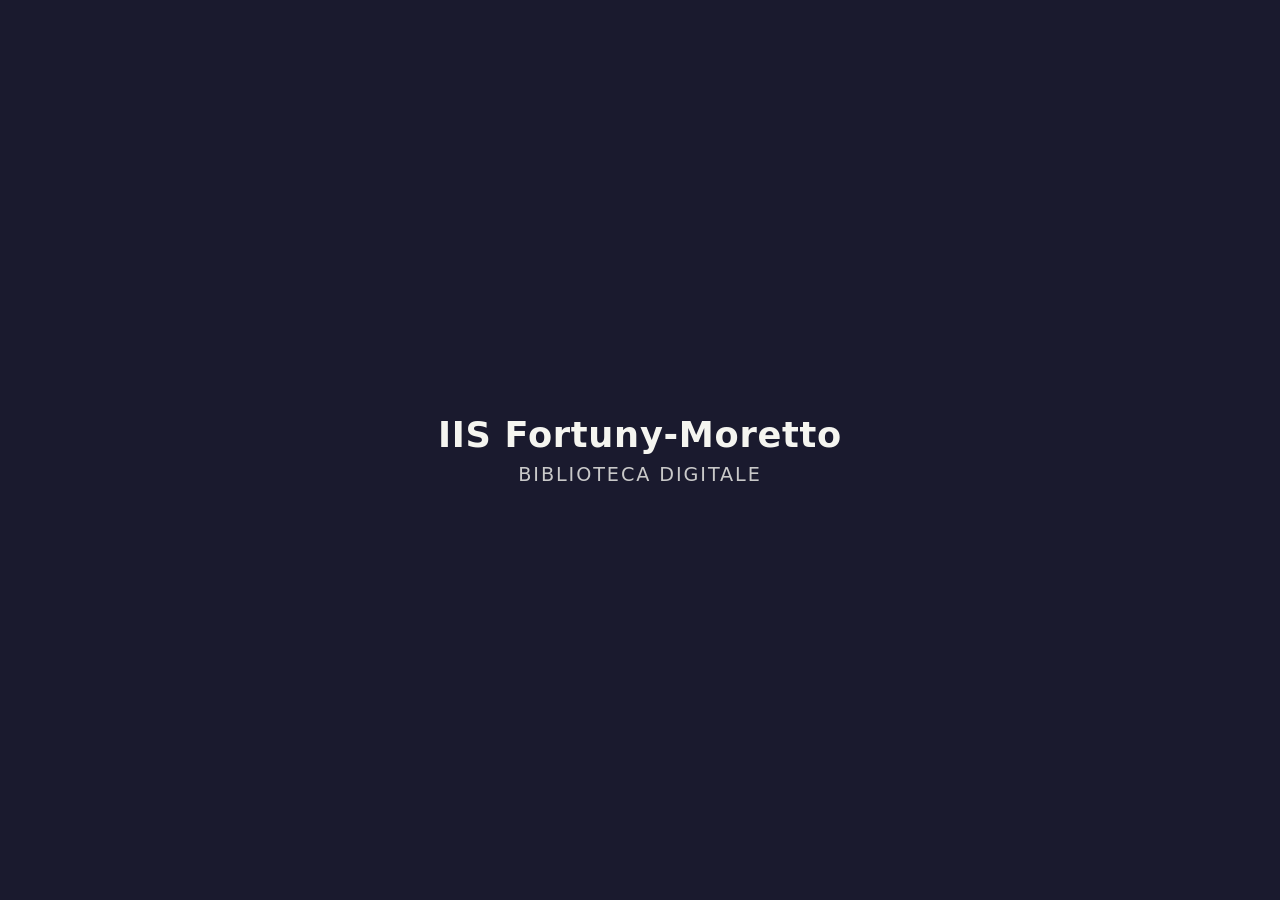
<file: index.html>
<!DOCTYPE html>
<html lang="it">
<head>
  <meta charset="UTF-8">
  <meta name="viewport" content="width=device-width, initial-scale=1.0">
  <meta name="theme-color" content="#1a1a2e">
  <meta name="description" content="Biblioteca digitale IIS Fortuny-Moretto di Brescia">
  <meta http-equiv="Content-Security-Policy" content="default-src * 'self' 'unsafe-inline' 'unsafe-eval' data: blob:;">
  <title>Biblioteca Digitale — IIS Fortuny-Moretto</title>
  <link rel="stylesheet" href="style.css">
  <link rel="manifest" href="manifest.json">
</head>
<body>

  <!-- ========== 1. SPLASH PAGE ========== -->
  <section id="splash" class="view active">
    <div class="splash-content">
      <h1 class="splash-title">IIS Fortuny-Moretto</h1>
      <p class="splash-subtitle">Biblioteca digitale</p>
    </div>
  </section>

  <!-- ========== 2. HOME PAGE ========== -->
  <section id="home" class="view">
    <header class="topbar">
      <span></span>
      <button id="theme-toggle" class="icon-btn" aria-label="Cambia tema">
        <svg id="icon-sun" class="theme-icon" viewBox="0 0 24 24" width="24" height="24" fill="none" stroke="currentColor" stroke-width="2" stroke-linecap="round" stroke-linejoin="round">
          <circle cx="12" cy="12" r="5"/>
          <line x1="12" y1="1" x2="12" y2="3"/>
          <line x1="12" y1="21" x2="12" y2="23"/>
          <line x1="4.22" y1="4.22" x2="5.64" y2="5.64"/>
          <line x1="18.36" y1="18.36" x2="19.78" y2="19.78"/>
          <line x1="1" y1="12" x2="3" y2="12"/>
          <line x1="21" y1="12" x2="23" y2="12"/>
          <line x1="4.22" y1="19.78" x2="5.64" y2="18.36"/>
          <line x1="18.36" y1="5.64" x2="19.78" y2="4.22"/>
        </svg>
        <svg id="icon-moon" class="theme-icon hidden" viewBox="0 0 24 24" width="24" height="24" fill="none" stroke="currentColor" stroke-width="2" stroke-linecap="round" stroke-linejoin="round">
          <path d="M21 12.79A9 9 0 1 1 11.21 3 7 7 0 0 0 21 12.79z"/>
        </svg>
      </button>
    </header>

    <div class="clock-container">
      <div id="clock-time"></div>
      <div id="clock-date"></div>
    </div>

    <div class="home-center">
      <button id="btn-riprendi" class="home-btn" disabled>
        <svg viewBox="0 0 64 64" width="48" height="48" fill="none" stroke="currentColor" stroke-width="3" stroke-linecap="round" stroke-linejoin="round">
          <path d="M10 8 L10 56 L48 56 L48 8 Z"/>
          <path d="M18 8 L18 56"/>
          <line x1="38" y1="8" x2="38" y2="28"/>
          <polygon points="38,28 44,22 38,16" fill="currentColor" stroke="none"/>
        </svg>
        <span>Riprendi lettura</span>
      </button>

      <button id="btn-nuovo" class="home-btn">
        <svg viewBox="0 0 64 64" width="48" height="48" fill="none" stroke="currentColor" stroke-width="3" stroke-linecap="round" stroke-linejoin="round">
          <path d="M10 8 L10 56 L48 56 L48 8 Z"/>
          <path d="M18 8 L18 56"/>
        </svg>
        <span>Nuovo libro</span>
      </button>
    </div>
  </section>

  <!-- ========== 3. PAGINA DI RICERCA ========== -->
  <section id="search" class="view">
    <header class="topbar">
      <button id="search-back" class="icon-btn" aria-label="Indietro">
        <svg viewBox="0 0 24 24" width="24" height="24" fill="none" stroke="currentColor" stroke-width="2" stroke-linecap="round" stroke-linejoin="round">
          <polyline points="15 18 9 12 15 6"/>
        </svg>
      </button>
      <h2 class="topbar-title">Cerca un libro</h2>
      <span></span>
    </header>

    <div class="search-form">
      <label for="search-genere">Genere</label>
      <select id="search-genere">
        <option value="">— Tutti —</option>
      </select>

      <label for="search-autore">Autore</label>
      <input type="text" id="search-autore" placeholder="es. Luigi Pirandello">

      <label for="search-titolo">Titolo</label>
      <input type="text" id="search-titolo" placeholder="es. Il fu Mattia Pascal">

      <button id="btn-cerca" class="primary-btn">Cerca</button>
    </div>

    <div id="search-results" class="results-list"></div>
  </section>

  <!-- ========== 4. VISTA LETTORE ========== -->
  <section id="reader" class="view">
    <header class="topbar">
      <button id="reader-back" class="icon-btn" aria-label="Indietro">
        <svg viewBox="0 0 24 24" width="24" height="24" fill="none" stroke="currentColor" stroke-width="2" stroke-linecap="round" stroke-linejoin="round">
          <polyline points="15 18 9 12 15 6"/>
        </svg>
      </button>
      <h2 class="topbar-title" id="reader-title">Lettore</h2>
      <span></span>
    </header>

    <iframe id="bibi-frame" src="" style="width:100%; height:calc(100vh - 60px); border:none;"></iframe>
    <div id="istituto-label">IIS Fortuny-Moretto</div>
  </section>

  <script src="app.js"></script>
</body>
</html>
</file>
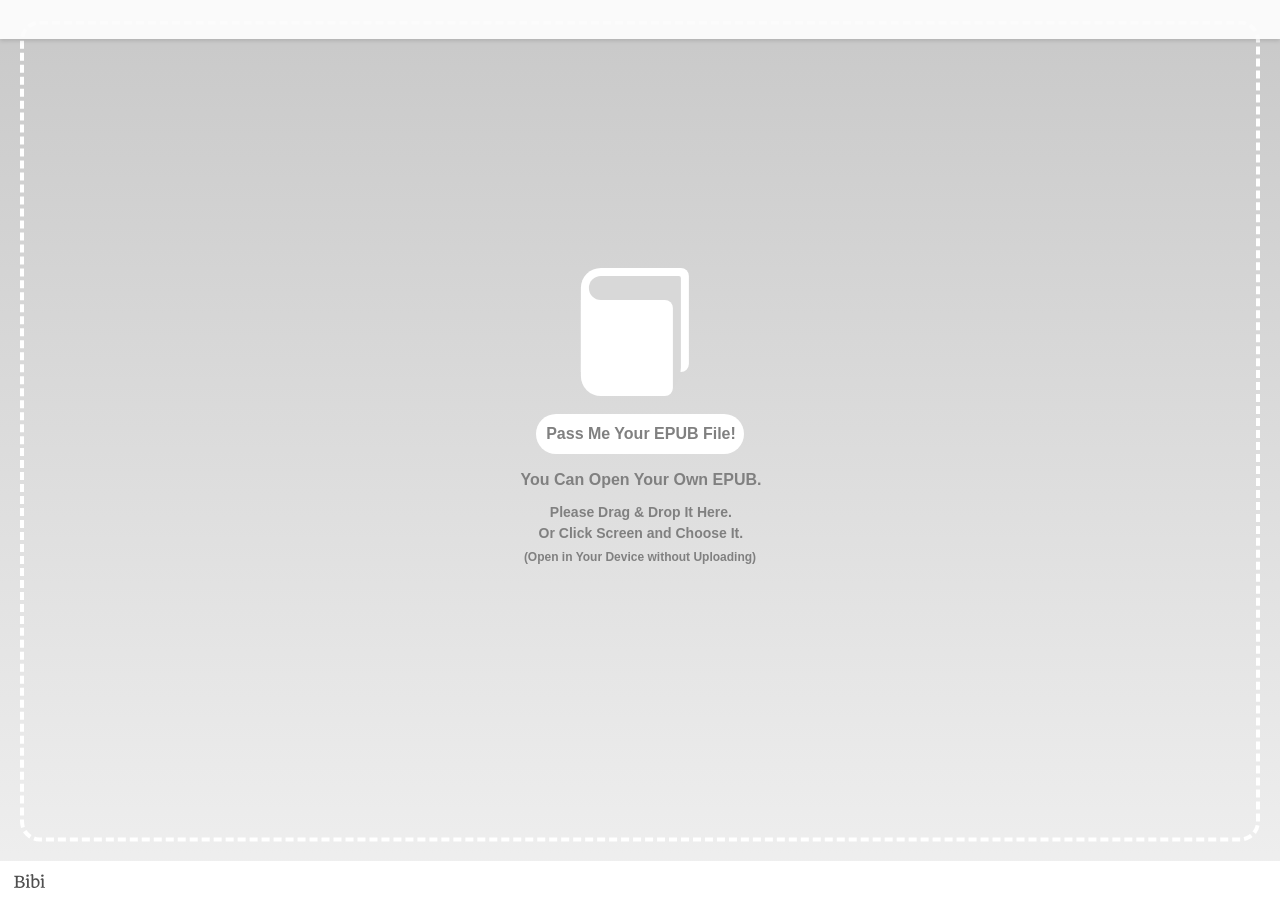
<file: bibi/index.html>
<!DOCTYPE html>



<html id="bibi">


	<head>

		<meta charset="utf-8" />
		<meta name="viewport" content="width=device-width, initial-scale=1.0, minimum-scale=1.0, maximum-scale=1.0" />
		<meta http-equiv="X-UA-Compatible" content="IE=edge" />

		<title>This E-Book is Published with Bibi | EPUB Reader on your website.</title>

		<!-- # Bibi | EPUB Reader on your website. : © Satoru Matsushima - https://bibi.epub.link or https://github.com/satorumurmur/bibi / Licensed under the MIT License - https://github.com/satorumurmur/bibi/blob/master/LICENSE -->

		<!-- 「わたしのことは『ビビ』と呼んでください。『ビビ』はわたしの名前なんです」 —— エレクトラ・パブリケーヌ『ビビのみぎくるぶし』 -->
		<!-- 「まあ！　それじゃあやっぱり、『ビビ』はわたしの“名前”だったのですね？」 —— ソフィア・パインアイランド『ビビさんたちのこと』 -->
		<!-- 「このあたりにビビさんという人がいると聞いて来たのですが、あなたですか？」 —— ビビ・ララルー『ポケットに眼鏡』 -->

		<link id="bibi-style" rel="stylesheet" href="resources/styles/bibi.css" />
		<link id="bibi-dress" rel="stylesheet" href="wardrobe/everyday/bibi.dress.css" />
		<script id="bibi-script" src="resources/scripts/bibi.js"></script>
		<script id="bibi-preset" src="presets/default.js" data-bibi-bookshelf=""></script>

	</head>


	<body data-bibi-book="">

		<div id="bibi-info">
			<h1>This E-Book is Published on the Web with Bibi | EPUB Reader on your website.</h1>
			<ul>
				<li><a href="https://bibi.epub.link">Bibi | EPUB Reader on your website. (Official Website / Japanese)</a></li>
				<li><a href="https://github.com/satorumurmur/bibi">Bibi on GitHub (English)</a></li>
			</ul>
		</div>

		<div id="bibi-book-data" data-bibi-book-mimetype="application/epub+zip" hidden="hidden">
		</div>

	</body>


</html>
</file>
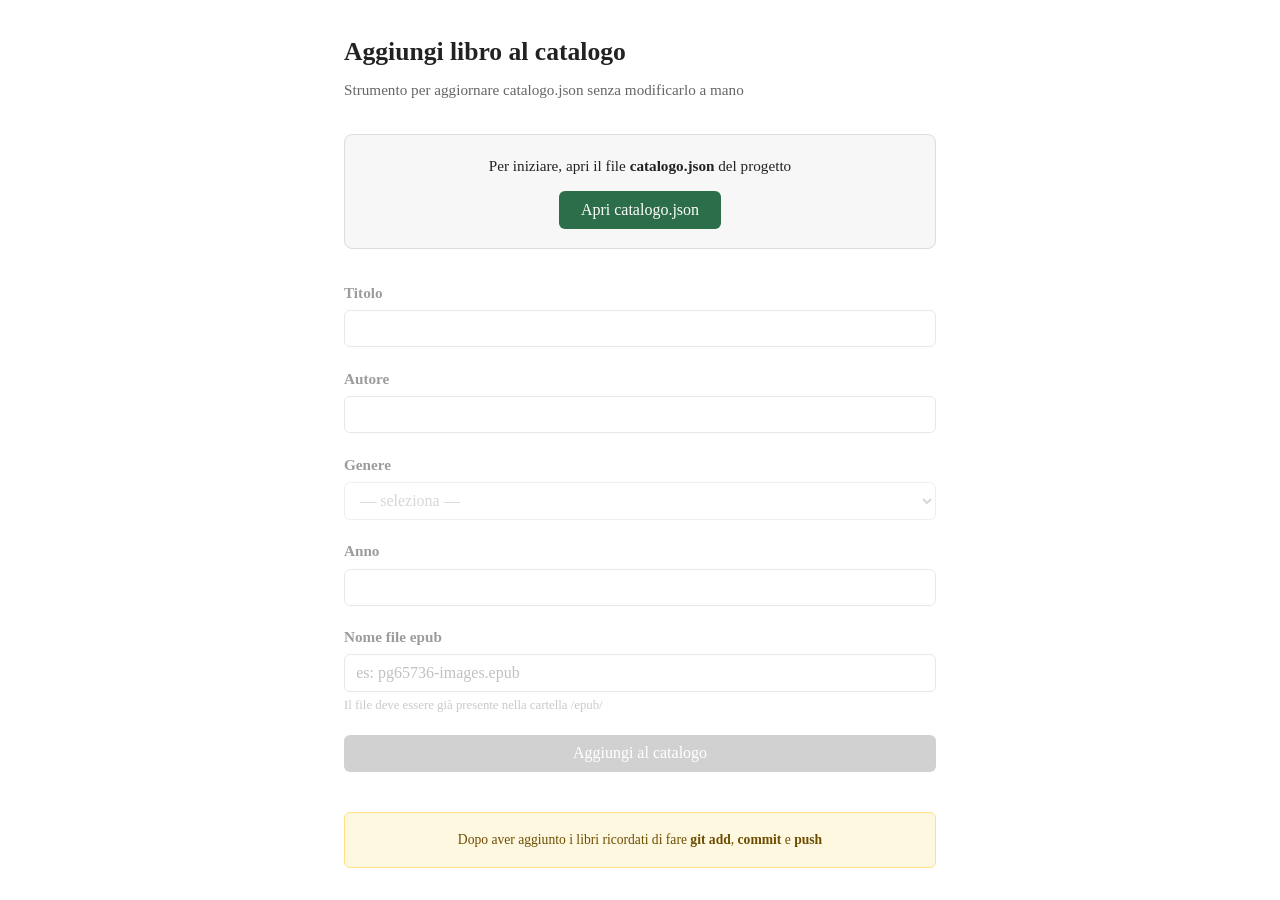
<file: aggiungi-libro.html>
<!DOCTYPE html>
<html lang="it">
<head>
  <meta charset="UTF-8">
  <meta name="viewport" content="width=device-width, initial-scale=1.0">
  <title>Aggiungi libro — Biblioteca Fortuny</title>
  <style>
    * { box-sizing: border-box; margin: 0; padding: 0; }
    body {
      font-family: Georgia, 'Times New Roman', serif;
      background: #fff;
      color: #222;
      max-width: 640px;
      margin: 0 auto;
      padding: 2rem 1.5rem;
      line-height: 1.6;
    }
    h1 {
      font-size: 1.6rem;
      margin-bottom: .3rem;
    }
    .subtitle {
      color: #666;
      margin-bottom: 2rem;
      font-size: .95rem;
    }

    /* Pulsante apri catalogo */
    .open-section {
      background: #f7f7f7;
      border: 1px solid #ddd;
      border-radius: 8px;
      padding: 1.2rem;
      margin-bottom: 2rem;
      text-align: center;
    }
    .open-section p {
      margin-bottom: .8rem;
      font-size: .95rem;
    }
    .btn {
      font-family: Georgia, 'Times New Roman', serif;
      font-size: 1rem;
      padding: .6rem 1.4rem;
      border: none;
      border-radius: 6px;
      cursor: pointer;
      transition: background .2s;
    }
    .btn-primary {
      background: #1a1a2e;
      color: #fff;
    }
    .btn-primary:hover { background: #2a2a4e; }
    .btn-primary:disabled {
      background: #999;
      cursor: not-allowed;
    }
    .btn-open {
      background: #2c6e49;
      color: #fff;
    }
    .btn-open:hover { background: #3a8a5e; }

    .badge {
      display: inline-block;
      background: #1a1a2e;
      color: #fff;
      padding: .2rem .7rem;
      border-radius: 12px;
      font-size: .85rem;
      margin-top: .5rem;
    }

    /* Form */
    form {
      display: flex;
      flex-direction: column;
      gap: 1.2rem;
    }
    label {
      font-weight: bold;
      font-size: .95rem;
      display: block;
      margin-bottom: .3rem;
    }
    input, select {
      font-family: Georgia, 'Times New Roman', serif;
      font-size: 1rem;
      width: 100%;
      padding: .55rem .7rem;
      border: 1px solid #ccc;
      border-radius: 6px;
      background: #fff;
    }
    input:focus, select:focus {
      outline: none;
      border-color: #1a1a2e;
    }
    .nota-campo {
      font-size: .8rem;
      color: #888;
      margin-top: .2rem;
    }

    /* Messaggi */
    .msg {
      padding: .8rem 1rem;
      border-radius: 6px;
      margin-bottom: 1.5rem;
      display: none;
      font-size: .95rem;
    }
    .msg-ok {
      background: #e8f5e9;
      color: #2e7d32;
      border: 1px solid #a5d6a7;
    }
    .msg-err {
      background: #fce4ec;
      color: #c62828;
      border: 1px solid #ef9a9a;
    }

    /* Lista libri */
    .lista-section {
      margin-top: 2.5rem;
      border-top: 1px solid #ddd;
      padding-top: 1.5rem;
    }
    .lista-section h2 {
      font-size: 1.2rem;
      margin-bottom: 1rem;
    }
    .lista-libri {
      list-style: none;
      display: flex;
      flex-direction: column;
      gap: .4rem;
    }
    .lista-libri li {
      padding: .5rem .7rem;
      background: #fafafa;
      border-radius: 4px;
      font-size: .9rem;
      border-left: 3px solid #1a1a2e;
    }
    .lista-libri .id-label {
      color: #999;
      font-size: .8rem;
    }
    .lista-libri .titolo { font-style: italic; }
    .lista-libri .autore { color: #555; }

    /* Footer */
    .footer-nota {
      margin-top: 2.5rem;
      padding: 1rem;
      background: #fff8e1;
      border: 1px solid #ffe082;
      border-radius: 6px;
      font-size: .85rem;
      color: #6d4c00;
      text-align: center;
    }

    fieldset {
      border: none;
    }
    fieldset:disabled {
      opacity: .45;
      pointer-events: none;
    }
  </style>
</head>
<body>

  <h1>Aggiungi libro al catalogo</h1>
  <p class="subtitle">Strumento per aggiornare catalogo.json senza modificarlo a mano</p>

  <!-- Apri catalogo -->
  <div class="open-section">
    <p>Per iniziare, apri il file <strong>catalogo.json</strong> del progetto</p>
    <button class="btn btn-open" id="btn-apri">Apri catalogo.json</button>
    <div id="info-catalogo"></div>
  </div>

  <!-- Messaggi -->
  <div class="msg msg-ok" id="msg-ok"></div>
  <div class="msg msg-err" id="msg-err"></div>

  <!-- Form -->
  <fieldset id="fieldset-form" disabled>
    <form id="form-libro">
      <div>
        <label for="titolo">Titolo</label>
        <input type="text" id="titolo" required>
      </div>
      <div>
        <label for="autore">Autore</label>
        <input type="text" id="autore" required>
      </div>
      <div>
        <label for="genere">Genere</label>
        <select id="genere" required>
          <option value="">— seleziona —</option>
          <option value="Narrativa">Narrativa</option>
          <option value="Poesia">Poesia</option>
          <option value="Teatro">Teatro</option>
          <option value="Storia">Storia</option>
          <option value="Saggistica">Saggistica</option>
        </select>
      </div>
      <div>
        <label for="anno">Anno</label>
        <input type="number" id="anno" required min="0" max="2100">
      </div>
      <div>
        <label for="file-epub">Nome file epub</label>
        <input type="text" id="file-epub" required placeholder="es: pg65736-images.epub">
        <p class="nota-campo">Il file deve essere già presente nella cartella /epub/</p>
      </div>
      <button type="submit" class="btn btn-primary" id="btn-aggiungi">Aggiungi al catalogo</button>
    </form>
  </fieldset>

  <!-- Lista libri -->
  <div class="lista-section" id="lista-section" style="display:none">
    <h2>Libri nel catalogo (<span id="conta-libri">0</span>)</h2>
    <ul class="lista-libri" id="lista-libri"></ul>
  </div>

  <!-- Nota git -->
  <p class="footer-nota">
    Dopo aver aggiunto i libri ricordati di fare <strong>git add</strong>, <strong>commit</strong> e <strong>push</strong>
  </p>

  <script>
    let catalogo = null;

    const btnApri = document.getElementById('btn-apri');
    const infoCatalogo = document.getElementById('info-catalogo');
    const fieldsetForm = document.getElementById('fieldset-form');
    const formLibro = document.getElementById('form-libro');
    const msgOk = document.getElementById('msg-ok');
    const msgErr = document.getElementById('msg-err');
    const listaSection = document.getElementById('lista-section');
    const listaLibri = document.getElementById('lista-libri');
    const contaLibri = document.getElementById('conta-libri');

    function mostraMsg(tipo, testo) {
      msgOk.style.display = 'none';
      msgErr.style.display = 'none';
      const el = tipo === 'ok' ? msgOk : msgErr;
      el.textContent = testo;
      el.style.display = 'block';
      setTimeout(() => { el.style.display = 'none'; }, 5000);
    }

    function aggiornaLista() {
      if (!catalogo) return;
      const libri = catalogo.libri;
      contaLibri.textContent = libri.length;
      listaLibri.innerHTML = '';
      libri.forEach(l => {
        const li = document.createElement('li');
        li.innerHTML = `<span class="id-label">#${l.id}</span> <span class="titolo">${l.titolo}</span> — <span class="autore">${l.autore}</span>`;
        listaLibri.appendChild(li);
      });
      listaSection.style.display = 'block';
    }

    async function caricaCatalogo() {
      const [fileHandle] = await window.showOpenFilePicker({
        types: [{
          description: 'JSON',
          accept: { 'application/json': ['.json'] }
        }]
      });
      window.catalogoHandle = fileHandle;
      const file = await fileHandle.getFile();
      const testo = await file.text();
      return JSON.parse(testo);
    }

    async function salvaCatalogo(cat) {
      const writable = await window.catalogoHandle.createWritable();
      await writable.write(JSON.stringify(cat, null, 2) + '\n');
      await writable.close();
    }

    btnApri.addEventListener('click', async () => {
      try {
        catalogo = await caricaCatalogo();
        const n = catalogo.libri.length;
        infoCatalogo.innerHTML = `<span class="badge">${n} libri presenti</span>`;
        fieldsetForm.disabled = false;
        btnApri.textContent = 'Catalogo aperto';
        btnApri.disabled = true;
        aggiornaLista();
      } catch (e) {
        if (e.name !== 'AbortError') {
          mostraMsg('err', 'Errore nell\'apertura del file: ' + e.message);
        }
      }
    });

    formLibro.addEventListener('submit', async (e) => {
      e.preventDefault();

      const titolo = document.getElementById('titolo').value.trim();
      const autore = document.getElementById('autore').value.trim();
      const genere = document.getElementById('genere').value;
      const anno = parseInt(document.getElementById('anno').value, 10);
      const fileEpub = document.getElementById('file-epub').value.trim();

      if (!titolo || !autore || !genere || isNaN(anno) || !fileEpub) {
        mostraMsg('err', 'Compila tutti i campi');
        return;
      }

      const maxId = catalogo.libri.reduce((max, l) => Math.max(max, l.id), 0);
      const nuovoLibro = {
        id: maxId + 1,
        titolo,
        autore,
        genere,
        anno,
        file: 'epub/' + fileEpub
      };

      catalogo.libri.push(nuovoLibro);

      try {
        await salvaCatalogo(catalogo);
        mostraMsg('ok', `"${titolo}" aggiunto al catalogo (id: ${nuovoLibro.id})`);
        formLibro.reset();
        aggiornaLista();
      } catch (err) {
        catalogo.libri.pop();
        mostraMsg('err', 'Errore nel salvataggio: ' + err.message);
      }
    });
  </script>

</body>
</html>
</file>
<file: style.css>
/* ===== CSS CUSTOM PROPERTIES — TEMA ===== */
:root {
  /* Tema chiaro (default) */
  --bg-primary: #f5f5f0;
  --bg-secondary: #ffffff;
  --bg-card: #ffffff;
  --text-primary: #1a1a2e;
  --text-secondary: #555555;
  --accent: #2c5f7c;
  --accent-hover: #1e4460;
  --border: #d0d0d0;
  --shadow: rgba(0, 0, 0, 0.08);
  --splash-bg: #1a1a2e;
  --splash-text: #f5f5f0;
}

[data-theme="dark"] {
  --bg-primary: #1a1a2e;
  --bg-secondary: #16213e;
  --bg-card: #1e2a45;
  --text-primary: #e0e0e0;
  --text-secondary: #a0a0b0;
  --accent: #4a9ec5;
  --accent-hover: #6bb5d8;
  --border: #2a3a55;
  --shadow: rgba(0, 0, 0, 0.3);
  --splash-bg: #0f0f1a;
  --splash-text: #e0e0e0;
}

/* ===== RESET & BASE ===== */
*, *::before, *::after {
  margin: 0;
  padding: 0;
  box-sizing: border-box;
}

body {
  font-family: "Segoe UI", system-ui, -apple-system, sans-serif;
  background: var(--bg-primary);
  color: var(--text-primary);
  min-height: 100vh;
  overflow: hidden;
  transition: background 0.3s, color 0.3s;
}

/* ===== VISTE ===== */
.view {
  display: none;
  position: absolute;
  inset: 0;
  flex-direction: column;
  overflow-y: auto;
}

.view.active {
  display: flex;
}

/* Transizione fade */
.view.fade-out {
  animation: fadeOut 0.5s ease forwards;
}

.view.fade-in {
  animation: fadeIn 0.5s ease forwards;
}

@keyframes fadeOut {
  from { opacity: 1; }
  to   { opacity: 0; }
}

@keyframes fadeIn {
  from { opacity: 0; }
  to   { opacity: 1; }
}

/* ===== 1. SPLASH ===== */
#splash {
  background: var(--splash-bg);
  color: var(--splash-text);
  justify-content: center;
  align-items: center;
}

.splash-content {
  text-align: center;
  animation: fadeIn 1s ease;
}

.splash-title {
  font-size: 2.2rem;
  font-weight: 700;
  letter-spacing: 0.02em;
  margin-bottom: 0.5rem;
}

.splash-subtitle {
  font-size: 1.2rem;
  font-weight: 300;
  opacity: 0.8;
  letter-spacing: 0.1em;
  text-transform: uppercase;
}

/* ===== TOP BAR ===== */
.topbar {
  display: flex;
  align-items: center;
  justify-content: space-between;
  padding: 0.75rem 1rem;
  background: var(--bg-secondary);
  border-bottom: 1px solid var(--border);
  flex-shrink: 0;
}

.topbar-title {
  font-size: 1.1rem;
  font-weight: 600;
}

.icon-btn {
  background: none;
  border: none;
  color: var(--text-primary);
  cursor: pointer;
  padding: 0.5rem;
  border-radius: 8px;
  display: flex;
  align-items: center;
  justify-content: center;
  transition: background 0.2s;
}

.icon-btn:hover {
  background: var(--shadow);
}

.hidden {
  display: none !important;
}

/* ===== 2. HOME ===== */
#home {
  background: var(--bg-primary);
}

.home-center {
  flex: 1;
  display: flex;
  flex-direction: column;
  align-items: center;
  justify-content: center;
  gap: 1.5rem;
  padding: 2rem;
}

.home-btn {
  display: flex;
  flex-direction: column;
  align-items: center;
  gap: 0.75rem;
  background: var(--bg-card);
  border: 2px solid var(--border);
  border-radius: 16px;
  padding: 1.5rem 2.5rem;
  color: var(--text-primary);
  font-size: 1rem;
  font-weight: 500;
  cursor: pointer;
  width: 220px;
  transition: border-color 0.2s, box-shadow 0.2s, transform 0.15s;
  box-shadow: 0 2px 8px var(--shadow);
}

.home-btn:hover:not(:disabled) {
  border-color: var(--accent);
  box-shadow: 0 4px 16px var(--shadow);
  transform: translateY(-2px);
}

.home-btn:disabled {
  opacity: 0.45;
  cursor: not-allowed;
}

.clock-container {
  text-align: center;
  padding: 30px 0 20px 0;
  flex-shrink: 0;
}

#clock-time {
  font-size: 4em;
  font-weight: 300;
  letter-spacing: 4px;
  text-align: center;
  line-height: 1.1;
  color: var(--text-primary);
  font-variant-numeric: tabular-nums;
}

#clock-date {
  font-size: 1em;
  text-align: center;
  opacity: 0.7;
  margin-top: 4px;
  letter-spacing: 1px;
  color: var(--text-secondary);
}

/* ===== 3. RICERCA ===== */
#search {
  background: var(--bg-primary);
}

.search-form {
  display: flex;
  flex-direction: column;
  gap: 0.6rem;
  padding: 1.25rem 1rem;
  max-width: 500px;
  margin: 0 auto;
  width: 100%;
}

.search-form label {
  font-size: 0.85rem;
  font-weight: 600;
  color: var(--text-secondary);
  text-transform: uppercase;
  letter-spacing: 0.04em;
}

.search-form input,
.search-form select {
  padding: 0.65rem 0.8rem;
  border: 1px solid var(--border);
  border-radius: 8px;
  font-size: 1rem;
  background: var(--bg-card);
  color: var(--text-primary);
  transition: border-color 0.2s;
}

.search-form input:focus,
.search-form select:focus {
  outline: none;
  border-color: var(--accent);
}

.primary-btn {
  padding: 0.75rem;
  border: none;
  border-radius: 10px;
  background: var(--accent);
  color: #fff;
  font-size: 1rem;
  font-weight: 600;
  cursor: pointer;
  margin-top: 0.5rem;
  transition: background 0.2s;
}

.primary-btn:hover {
  background: var(--accent-hover);
}

.results-list {
  padding: 0 1rem 1rem;
  max-width: 500px;
  margin: 0 auto;
  width: 100%;
  display: flex;
  flex-direction: column;
  gap: 0.5rem;
}

.result-item {
  background: var(--bg-card);
  border: 1px solid var(--border);
  border-radius: 10px;
  padding: 0.85rem 1rem;
  cursor: pointer;
  transition: border-color 0.2s, box-shadow 0.2s;
}

.result-item:hover {
  border-color: var(--accent);
  box-shadow: 0 2px 8px var(--shadow);
}

.result-item .result-title {
  font-weight: 600;
  margin-bottom: 0.2rem;
}

.result-item .result-author {
  font-size: 0.85rem;
  color: var(--text-secondary);
}

/* ===== 4. LETTORE ===== */
#reader {
  background: var(--bg-primary);
  overflow: hidden !important;
}

#epub-viewer {
  width: 100%;
  height: calc(100vh - 60px);
  overflow-y: auto;
  overflow-x: hidden;
}

#epub-viewer iframe {
  width: 100% !important;
  height: 100% !important;
  min-height: calc(100vh - 60px) !important;
  display: block !important;
  border: none !important;
}

#epub-viewer > div {
  height: 100% !important;
  min-height: calc(100vh - 60px) !important;
}

/* ===== ETICHETTA ISTITUTO ===== */
#istituto-label {
  position: fixed;
  bottom: 8px;
  right: 12px;
  font-size: 22px;
  font-family: Georgia, serif;
  opacity: 0.5;
  z-index: 9999;
  display: none;
  pointer-events: none;
}

[data-theme="dark"] #istituto-label {
  color: #ffffff;
}

/* ===== LOADING SPINNER ===== */
.spinner {
  display: inline-block;
  width: 28px;
  height: 28px;
  border: 3px solid var(--border);
  border-top-color: var(--accent);
  border-radius: 50%;
  animation: spin 0.7s linear infinite;
  margin: 2rem auto;
}

@keyframes spin {
  to { transform: rotate(360deg); }
}

/* ===== RESPONSIVE ===== */
@media (max-width: 480px) {
  .splash-title {
    font-size: 1.6rem;
  }
  .splash-subtitle {
    font-size: 1rem;
  }
  .home-btn {
    width: 180px;
    padding: 1.2rem 1.5rem;
  }
}
</file>
<file: bibi/resources/styles/bibi.css>
@charset "utf-8";
/*!
 *
 *  # Bibi Style                                                 (℠)
 *
 *  * © Satoru Matsushima - https://bibi.epub.link or https://github.com/satorumurmur/bibi
 *  * Open source under the MIT License - https://github.com/satorumurmur/bibi/blob/master/LICENSE
 *
 *  * Including:
 *      - Material Icons : © Material Design Authors & Google Inc. - https://material.io/resources/icons / Licensed under the Apache License version 2.0 - https://www.apache.org/licenses/LICENSE-2.0.html
 *
 */
/*!
 * Material Icons by Material Design Authors / Google Inc. - https://material.io/icons
 * Licensed under the Apache License Version 2.0 - https://www.apache.org/licenses/LICENSE-2.0
 * // through a package maintained by Ravindra Marella. - https://marella.github.io/material-icons
 * // Licensed under the Apache License Version 2.0 - https://www.apache.org/licenses/LICENSE-2.0
 */@font-face{font-family:Material Icons;font-style:normal;font-weight:400;src:url(./fonts/MaterialIcons-Regular.eot);src:local("Material Icons"),local("MaterialIcons-Regular"),url(./fonts/MaterialIcons-Regular.woff2) format("woff2"),url(./fonts/MaterialIcons-Regular.woff) format("woff"),url(./fonts/MaterialIcons-Regular.ttf) format("truetype")}.material-icons{font-family:Material Icons;font-weight:400;font-style:normal;font-size:24px;display:inline-block;line-height:1;text-transform:none;letter-spacing:normal;word-wrap:normal;white-space:nowrap;direction:ltr;-webkit-font-smoothing:antialiased;text-rendering:optimizeLegibility;-moz-osx-font-smoothing:grayscale;-webkit-font-feature-settings:"liga";font-feature-settings:"liga"}/*!
 *
 *  # Bibi Style                                                 (℠)
 *
 */*{margin:0;padding:0;border:0;font-size:100%;font-weight:inherit;font-style:inherit}li{list-style:none outside}article,aside,figcaption,figure,footer,header,nav,section{display:block}.non-visual{display:block!important;position:absolute!important;overflow:hidden!important;margin:0!important;padding:0!important;border:0!important;left:0!important;top:0!important;width:0!important;height:0!important;background:transparent!important}.uppercase{text-transform:uppercase!important}html{overflow:hidden;position:absolute;top:0;right:0;bottom:auto;left:0;width:100%;height:100%;font-family:sans-serif;-webkit-font-smoothing:subpixel-antialiased;-webkit-text-size-adjust:100%;-webkit-user-select:none;-moz-user-select:none;-ms-user-select:none;user-select:none;overscroll-behavior-x:none;overscroll-behavior-y:none}html.welcome{overflow:scroll!important}html.InternetExplorer{position:static}html[data-bibi-cursor=bottom],html[data-bibi-cursor=left],html[data-bibi-cursor=right],html[data-bibi-cursor=top]{cursor:pointer}html.Blink{-ms-touch-action:none;touch-action:none}body{position:absolute;top:0;right:0;bottom:auto;left:0;overflow:hidden;width:100%;height:100%;-webkit-transition:opacity .25s ease;transition:opacity .25s ease}body *{-webkit-tap-highlight-color:rgba(255,255,255,0);-webkit-tap-highlight-color:transparent}body.InternetExplorer{position:static}div#bibi-catcher{display:none;position:absolute;z-index:101;top:0;right:0;bottom:0;left:0;margin:0;width:100%;height:100%;cursor:pointer;-webkit-transition:.125s cubic-bezier(.2,.8,.8,1.6);transition:.125s cubic-bezier(.2,.8,.8,1.6)}html.waiting-file div#bibi-catcher{display:block}div#bibi-catcher>.book-icon{z-index:10;top:auto;right:0;bottom:56%;left:0;margin:0 auto;-webkit-transform:translateX(-4%);transform:translateX(-4%)}div#bibi-catcher>.book-icon,div#bibi-catcher>.book-icon *{-webkit-transition:.125s cubic-bezier(.2,.8,.8,1.6);transition:.125s cubic-bezier(.2,.8,.8,1.6)}div#bibi-catcher>.pgroup{-webkit-box-sizing:border-box;box-sizing:border-box;position:absolute;z-index:100;top:44%;right:0;bottom:auto;left:0;margin:0 auto;width:100%;vertical-align:middle;text-align:center;display:-webkit-box;display:-ms-flexbox;display:flex;-webkit-box-orient:vertical;-webkit-box-direction:normal;-ms-flex-direction:column;flex-direction:column;-webkit-box-pack:start;-ms-flex-pack:start;justify-content:flex-start;-webkit-box-align:center;-ms-flex-align:center;align-items:center}div#bibi-catcher>.pgroup p em,div#bibi-catcher>.pgroup p small,div#bibi-catcher>.pgroup p span,div#bibi-catcher>.pgroup p strong{display:block;font-weight:700;-webkit-transition:.125s cubic-bezier(.2,.8,.8,1.6);transition:.125s cubic-bezier(.2,.8,.8,1.6)}div#bibi-catcher>.pgroup p strong{-webkit-box-sizing:border-box;box-sizing:border-box;margin-top:18px;padding:0 .5em;height:2.5em;line-height:2.5em;border-radius:1.25em;font-size:16px}div#bibi-catcher>.pgroup p em{margin-top:14px;font-size:16px;line-height:1.5}div#bibi-catcher>.pgroup p span{margin-top:10px;font-size:14px;line-height:1.5}div#bibi-catcher>.pgroup p small{margin-top:6px;font-size:12px}div#bibi-catcher>.pgroup[lang=en] p strong{text-indent:.125em}div#bibi-catcher>.pgroup[lang=en] p em,div#bibi-catcher>.pgroup[lang=en] p span{margin-right:-.125em}div#bibi-catcher>.pgroup[lang=ja] p strong{text-indent:.5em}div#bibi-catcher>.pgroup[lang=ja] p em{margin-right:-.67em;text-indent:-.67em}div#bibi-catcher>.pgroup[lang=ja] p span{margin-right:-.67em;text-indent:0}div#bibi-catcher>input{visibility:hidden}div#bibi-catcher:before{-webkit-box-sizing:border-box;box-sizing:border-box;z-index:1;top:0;margin:auto;-webkit-transition:.125s cubic-bezier(.2,.8,.8,1.6);transition:.125s cubic-bezier(.2,.8,.8,1.6)}div#bibi-catcher:after,div#bibi-catcher:before{content:"";display:block;position:absolute;right:0;bottom:0;left:0}div#bibi-catcher:after{z-index:0;width:100%}html:not(.iOS):not(.Android).dragenter div#bibi-catcher>.book-icon,html:not(.iOS):not(.Android) div#bibi-catcher:hover>.book-icon{-webkit-transform:translateX(-4%) rotate(-4deg);transform:translateX(-4%) rotate(-4deg)}html:not(.iOS):not(.Android).dragenter div#bibi-catcher>.pgroup p strong,html:not(.iOS):not(.Android) div#bibi-catcher:hover>.pgroup p strong{-webkit-transform:scale(1.05);transform:scale(1.05)}html.Android div#bibi-catcher:active>.book-icon,html.iOS div#bibi-catcher:active>.book-icon,html:not(.iOS):not(.Android) div#bibi-catcher:active>.book-icon{-webkit-transform:translateX(-4%) rotate(4deg);transform:translateX(-4%) rotate(4deg)}html.Android div#bibi-catcher:active>.pgroup p strong,html.iOS div#bibi-catcher:active>.pgroup p strong,html:not(.iOS):not(.Android) div#bibi-catcher:active>.pgroup p strong{-webkit-transform:scale(.95);transform:scale(.95)}div#bibi-poweredby{overflow:hidden;z-index:1000000;top:auto;left:0;margin:0 auto;width:100%;-webkit-transform-origin:50% 100%;transform-origin:50% 100%;-webkit-transform:scaleY(0);transform:scaleY(0);opacity:0;-webkit-transition:opacity .5s linear;transition:opacity .5s linear}div#bibi-poweredby,div#bibi-poweredby p a{-webkit-box-sizing:border-box;box-sizing:border-box;display:block;position:absolute;right:auto;bottom:0;font-size:14px}div#bibi-poweredby p a{top:0;left:4px;margin:auto 0;border-radius:2px;width:50.99631px;height:26px;line-height:26px;text-align:center;text-decoration:none;color:transparent;background:transparent}div#bibi-poweredby p a,div#bibi-poweredby p a:after,div#bibi-poweredby p a:before{-webkit-transition:.1s linear;transition:.1s linear}div#bibi-poweredby p a:after,div#bibi-poweredby p a:before{content:"";display:block;position:absolute;top:0;right:0;bottom:0;left:0;margin:0;width:100%;height:100%;background:transparent none no-repeat 50%;background-size:30.99631px 14px}div#bibi-poweredby p a:before{filter:url('data:image/svg+xml;charset=utf-8,<svg xmlns="http://www.w3.org/2000/svg"><filter id="filter"><feComponentTransfer color-interpolation-filters="sRGB"><feFuncR type="table" tableValues="1 0" /><feFuncG type="table" tableValues="1 0" /><feFuncB type="table" tableValues="1 0" /></feComponentTransfer></filter></svg>#filter');-webkit-filter:invert(100%);filter:invert(100%)}div#bibi-poweredby p a:after,div#bibi-poweredby p a:before{background-image:url([data-uri])}html.panel-opened div#bibi-poweredby,html.waiting-file div#bibi-poweredby,html.waiting div#bibi-poweredby{opacity:1;-webkit-transform:none;transform:none}div#bibi-info{overflow:hidden;width:0;height:0}div#bibi-style-checker{-webkit-writing-mode:vertical-rl;-epub-writing-mode:vertical-rl;-moz-writing-mode:vertical-rl;-ms-writing-mode:vertical-rl;-ms-writing-mode:tb-rl;writing-mode:vertical-rl;direction:ltr;position:absolute;z-index:0;font-size:16px;font-size:1rem;line-height:1em;white-space:nowrap;opacity:0}div#bibi-is-dev-mode{overflow:hidden;-webkit-box-sizing:border-box;box-sizing:border-box;display:-webkit-box;display:-ms-flexbox;display:flex;-webkit-box-orient:vertical;-webkit-box-direction:normal;-ms-flex-direction:column;flex-direction:column;-webkit-box-pack:center;-ms-flex-pack:center;justify-content:center;-webkit-box-align:center;-ms-flex-align:center;align-items:center;position:absolute;z-index:99999999999;top:0;right:0;bottom:0;left:0;margin:auto;padding:2em;width:300px;height:300px;border-radius:150px;font-weight:700;color:#fff;background:rgba(255,64,0,.9);pointer-events:text}div#bibi-is-dev-mode p{text-align:center;width:100%;line-height:1.5}div#bibi-is-dev-mode p:first-of-type{margin-top:-1em;padding-bottom:.4em;border-bottom:1px solid #fff;margin-bottom:.6em;font-size:18px}div#bibi-is-dev-mode p:first-of-type strong{display:block;width:100%}div#bibi-is-dev-mode p:first-of-type strong:first-of-type{font-size:.75em}div#bibi-is-dev-mode p:first-of-type strong:nth-of-type(2){text-transform:uppercase}div#bibi-is-dev-mode p:nth-of-type(2),div#bibi-is-dev-mode p:nth-of-type(3){font-size:14px}div#bibi-is-dev-mode p:nth-of-type(2) span,div#bibi-is-dev-mode p:nth-of-type(3) span{display:inline-block}div#bibi-is-dev-mode p:nth-of-type(3) code{display:block;margin:.5em auto 0;width:12em;height:2em;border-radius:.25em;font-size:16px;line-height:2em;background:rgba(0,0,0,.75)}div#bibi-is-dev-mode p:nth-of-type(4){display:-webkit-box;display:-ms-flexbox;display:flex;-webkit-box-orient:horizontal;-webkit-box-direction:normal;-ms-flex-direction:row;flex-direction:row;-webkit-box-pack:center;-ms-flex-pack:center;justify-content:center;-webkit-box-align:center;-ms-flex-align:center;align-items:center;position:absolute;top:auto;right:0;bottom:0;left:0;margin:0 auto;padding:.4em 0 .6em;width:100%;height:auto;font-weight:400;font-size:20px;cursor:pointer;background:hsla(0,0%,100%,0);-webkit-transition:.2s linear;transition:.2s linear}div#bibi-is-dev-mode p:nth-of-type(4):before{font-family:Material Icons;content:"highlight_off";line-height:1}div#bibi-is-dev-mode p:nth-of-type(4) em{padding:0 .5em 0 .25em;font-size:.75em;text-transform:uppercase}div#bibi-is-dev-mode p:nth-of-type(4):hover{color:#000;background:hsla(0,0%,100%,.9)}div#bibi-is-dev-mode{-webkit-transform:translateY(-200%) rotate(-1turn);transform:translateY(-200%) rotate(-1turn);opacity:0}div#bibi-is-dev-mode.show{-webkit-transition:1s cubic-bezier(.5,0,0,1.5);transition:1s cubic-bezier(.5,0,0,1.5);-webkit-transform:none;transform:none;opacity:1}div#bibi-is-dev-mode.hide{-webkit-transition:1s cubic-bezier(1,0,0,1);transition:1s cubic-bezier(1,0,0,1);-webkit-transform:translateY(800%) rotate(1turn);transform:translateY(800%) rotate(1turn);opacity:0}div#__bs_notify__{-webkit-box-sizing:border-box!important;box-sizing:border-box!important;display:table-cell!important;position:fixed!important;top:0!important;right:0!important;bottom:0!important;left:0!important;margin:auto!important;border-radius:1.5em!important;padding:0!important;width:16em!important;height:3em!important;line-height:3em!important;font-size:14px!important;font-weight:700!important;text-indent:-.25em!important;text-shadow:0 0 2px #000!important;background:rgba(0,0,0,.5)!important}main#bibi-main{overflow:hidden;-webkit-overflow-scrolling:touch;position:absolute;z-index:1;width:100%;background:transparent;-webkit-transition:-webkit-transform .1s ease;transition:-webkit-transform .1s ease;transition:transform .1s ease;transition:transform .1s ease,-webkit-transform .1s ease;-webkit-transform-origin:50% 50%;transform-origin:50% 50%;will-change:scroll-position,padding,transform}html.book-full-height main#bibi-main{height:100%}html.view-paged main#bibi-main{overflow:hidden}html.view-horizontal main#bibi-main{overflow-x:scroll;overflow-y:hidden}html.view-vertical main#bibi-main{overflow-x:hidden;overflow-y:scroll}html.appearance-horizontal main#bibi-main{top:0;right:-100%;bottom:auto;left:-100%;margin:auto}html.appearance-vertical main#bibi-main{top:-100%;right:auto;bottom:-100%;left:0;margin:auto}div#bibi-main-book{-webkit-box-sizing:content-box;box-sizing:content-box;display:-webkit-box;display:-ms-flexbox;display:flex;-ms-flex-wrap:nowrap;flex-wrap:nowrap;-webkit-box-pack:justify;-ms-flex-pack:justify;justify-content:space-between;position:relative;z-index:1;width:100%;height:100%;-webkit-transition:opacity .15s ease,-webkit-transform .5s ease-in-out;transition:opacity .15s ease,-webkit-transform .5s ease-in-out;transition:transform .5s ease-in-out,opacity .15s ease;transition:transform .5s ease-in-out,opacity .15s ease,-webkit-transform .5s ease-in-out;will-change:width,height,opacity}html.spread-ltr div#bibi-main-book{-webkit-box-orient:horizontal;-webkit-box-direction:normal;-ms-flex-direction:row;flex-direction:row}html.spread-rtl div#bibi-main-book{-webkit-box-orient:horizontal;-webkit-box-direction:reverse;-ms-flex-direction:row-reverse;flex-direction:row-reverse}html.spread-ttb div#bibi-main-book{-webkit-box-orient:vertical;-webkit-box-direction:normal;-ms-flex-direction:column;flex-direction:column}html.changing-view div#bibi-main-book,html.resizing div#bibi-main-book{visibility:hidden}div.spread-box{-webkit-box-sizing:border-box;box-sizing:border-box;-ms-flex-negative:0;flex-shrink:0;position:relative}html.spread-horizontal div.spread-box{height:100%}html.spread-vertical div.spread-box{width:100%}html.book-pre-paginated.view-paged.spread-horizontal div.spread-box{min-width:100vw}html.view-paged.spread-vertical div.spread-box{min-height:100vh}div.spread{-webkit-box-sizing:border-box;box-sizing:border-box;overflow:hidden;position:absolute;top:0;right:0;bottom:0;left:0;margin:auto;display:-webkit-box;display:-ms-flexbox;display:flex;-ms-flex-wrap:nowrap;flex-wrap:nowrap;-webkit-box-pack:start;-ms-flex-pack:start;justify-content:flex-start;-webkit-box-align:center;-ms-flex-align:center;align-items:center}html.page-ltr div.spread{-webkit-box-orient:horizontal;-webkit-box-direction:normal;-ms-flex-direction:row;flex-direction:row}html.page-rtl div.spread{-webkit-box-orient:horizontal;-webkit-box-direction:reverse;-ms-flex-direction:row-reverse;flex-direction:row-reverse}html.view-vertical div.spread-box:not(.spreaded) div.spread{-webkit-box-orient:vertical;-webkit-box-direction:normal;-ms-flex-direction:column;flex-direction:column}div.spread-box.single-item-spread-after div.spread{-webkit-box-pack:end;-ms-flex-pack:end;justify-content:flex-end}div.spread-box.single-item-spread-center div.spread{-webkit-box-pack:center;-ms-flex-pack:center;justify-content:center}div.item-box,div.spread-box.reflowable div.spread{background:#fff}div.item-box{-webkit-box-sizing:border-box;box-sizing:border-box;-ms-flex-negative:0;flex-shrink:0;position:relative;overflow:hidden}div.item-box.reflowable{display:-webkit-box;display:-ms-flexbox;display:flex;-ms-flex-wrap:nowrap;flex-wrap:nowrap;-webkit-box-pack:justify;-ms-flex-pack:justify;justify-content:space-between;-webkit-box-align:center;-ms-flex-align:center;align-items:center}html.spread-ltr div.item-box.reflowable{-webkit-box-orient:horizontal;-webkit-box-direction:normal;-ms-flex-direction:row;flex-direction:row}html.spread-rtl div.item-box.reflowable{-webkit-box-orient:horizontal;-webkit-box-direction:reverse;-ms-flex-direction:row-reverse;flex-direction:row-reverse}html.spread-ttb div.item-box.reflowable{-webkit-box-orient:vertical;-webkit-box-direction:normal;-ms-flex-direction:column;flex-direction:column}html.book-pre-paginated div.item-box:after{content:"";display:block;position:absolute;z-index:1;top:0;right:0;bottom:0;left:0;margin:auto;opacity:0;-webkit-transition:opacity 1s ease-in;transition:opacity 1s ease-in}html.book-pre-paginated div.item-box:not(.placeholder):not(.loaded):after{opacity:1}iframe.item,span.page{-webkit-box-sizing:content-box;box-sizing:content-box;display:block}iframe.item{position:absolute;z-index:10;top:0;right:0;bottom:0;left:0;margin:0;padding:0;border:0;line-height:1;vertical-align:top;background:transparent;-webkit-transform-origin:0 0;transform-origin:0 0;opacity:1}html.zoomed-in iframe.item{will-change:transform}html.transforming iframe.item{will-change:none!important}div.item-box:not(.loaded) iframe.item{visibility:hidden;opacity:0}div.spread-box.current iframe.item{-webkit-transition:opacity .1s linear;transition:opacity .1s linear}span.page{z-index:1;width:100%;height:100%}div.item-box.reflowable span.page{position:relative}div.item-box.pre-paginated span.page{position:absolute;top:0;right:0;bottom:0;left:0}div#bibi-menu{position:absolute;z-index:100000;top:0;right:0;bottom:auto;left:0;right:auto;margin:0;width:100%;background:transparent}div#bibi-menu,div#bibi-menu ul{-webkit-transition:.125s linear;transition:.125s linear}html.waiting-file div#bibi-menu,html.without-menubar div#bibi-menu{display:none!important}div#bibi-menu-l,div#bibi-menu-r{-webkit-box-sizing:border-box;box-sizing:border-box;z-index:1;height:100%;color:#fff;-webkit-transition:opacity .75s linear;transition:opacity .75s linear}div#bibi-menu-l,div#bibi-menu-l ul,div#bibi-menu-r,div#bibi-menu-r ul{display:-webkit-box;display:-ms-flexbox;display:flex;-webkit-box-pack:start;-ms-flex-pack:start;justify-content:flex-start;-webkit-box-align:start;-ms-flex-align:start;align-items:start;position:relative}div#bibi-menu-l ul,div#bibi-menu-l ul.sticky,div#bibi-menu-r ul,div#bibi-menu-r ul.sticky{opacity:0}div#bibi-menu-l ul:before,div#bibi-menu-r ul:before{content:"";display:block;position:absolute}div#bibi-menu-l ul li,div#bibi-menu-r ul li{position:relative;z-index:1}div#bibi-menu-l ul li.hover,div#bibi-menu-l ul li:active,div#bibi-menu-r ul li.hover,div#bibi-menu-r ul li:active{z-index:10}div#bibi-menu-l ul li .bibi-button span.bibi-button-label,div#bibi-menu-r ul li .bibi-button span.bibi-button-label{font-size:0;color:transparent}div#bibi-menu.hover div#bibi-menu-l ul,div#bibi-menu.hover div#bibi-menu-l ul.sticky,div#bibi-menu.hover div#bibi-menu-r ul,div#bibi-menu.hover div#bibi-menu-r ul.sticky,html.menu-opened div#bibi-menu-l ul,html.menu-opened div#bibi-menu-l ul.sticky,html.menu-opened div#bibi-menu-r ul,html.menu-opened div#bibi-menu-r ul.sticky,html.panel-opened div#bibi-menu-l ul,html.panel-opened div#bibi-menu-l ul.sticky,html.panel-opened div#bibi-menu-r ul,html.panel-opened div#bibi-menu-r ul.sticky,html.subpanel-opened div#bibi-menu-l ul,html.subpanel-opened div#bibi-menu-l ul.sticky,html.subpanel-opened div#bibi-menu-r ul,html.subpanel-opened div#bibi-menu-r ul.sticky,html.waiting div#bibi-menu-l ul,html.waiting div#bibi-menu-l ul.sticky,html.waiting div#bibi-menu-r ul,html.waiting div#bibi-menu-r ul.sticky,html:not(.book-full-height) div#bibi-menu-l ul,html:not(.book-full-height) div#bibi-menu-l ul.sticky,html:not(.book-full-height) div#bibi-menu-r ul,html:not(.book-full-height) div#bibi-menu-r ul.sticky{opacity:1}div#bibi-menu-l ul.bibi-buttongroup-tiled li:not(:first-child):not(:last-child) .bibi-button .bibi-button-iconbox .bibi-icon,div#bibi-menu-r ul.bibi-buttongroup-tiled li:not(:first-child):not(:last-child) .bibi-button .bibi-button-iconbox .bibi-icon{border-radius:0}div#bibi-menu-l{float:left}div#bibi-menu-l,div#bibi-menu-l ul{-webkit-box-orient:horizontal;-webkit-box-direction:normal;-ms-flex-direction:row;flex-direction:row}div#bibi-menu-l ul:first-child:before{display:none}div#bibi-menu-l ul:not(:first-child):before{left:0}div#bibi-menu-l ul li:first-child{margin-left:0}div#bibi-menu-l ul.bibi-buttongroup-tiled li{margin-left:-1px!important}div#bibi-menu-l ul.bibi-buttongroup-tiled li:first-child:not(:last-child) .bibi-button .bibi-button-iconbox .bibi-icon{border-top-right-radius:0;border-bottom-right-radius:0}div#bibi-menu-l ul.bibi-buttongroup-tiled li:last-child:not(:first-child) .bibi-button .bibi-button-iconbox .bibi-icon{border-top-left-radius:0;border-bottom-left-radius:0}div#bibi-menu-r{float:right}div#bibi-menu-r,div#bibi-menu-r ul{-webkit-box-orient:horizontal;-webkit-box-direction:reverse;-ms-flex-direction:row-reverse;flex-direction:row-reverse}div#bibi-menu-r ul:first-child:before{display:none}div#bibi-menu-r ul:not(:first-child):before{right:0}div#bibi-menu-r ul li:first-child{margin-right:0}div#bibi-menu-r ul.bibi-buttongroup-tiled li{margin-right:-1px!important}div#bibi-menu-r ul.bibi-buttongroup-tiled li:first-child:not(:last-child) .bibi-button .bibi-button-iconbox .bibi-icon{border-top-left-radius:0;border-bottom-left-radius:0}div#bibi-menu-r ul.bibi-buttongroup-tiled li:last-child:not(:first-child) .bibi-button .bibi-button-iconbox .bibi-icon{border-top-right-radius:0;border-bottom-right-radius:0}html.book-pre-paginated ul#bibi-buttongroup_font-size,html.waiting ul#bibi-buttongroup_font-size,html.waiting ul#bibi-buttongroup_loupe{display:none}div#bibi-slider{overscroll-behavior-x:none;overscroll-behavior-y:none;overflow:hidden;position:relative;position:absolute;z-index:10000;cursor:pointer;will-change:height}div#bibi-slider,div#bibi-slider:after{-webkit-box-sizing:border-box;box-sizing:border-box;display:block}div#bibi-slider:after{content:"";position:absolute;z-index:0;border-style:solid;border-width:0;width:100%;height:100%}html.appearance-horizontal div#bibi-slider{top:auto;right:0;bottom:0;left:0;width:100%;height:15px}html.appearance-horizontal div#bibi-slider:after{border-top-width:1px}html.appearance-horizontal.panel-opened div#bibi-slider{height:0}html.appearance-vertical div#bibi-slider{top:0;right:0;bottom:0;left:auto;width:15px;height:100%}html.appearance-vertical div#bibi-slider:after{border-left-width:1px}html.appearance-vertical.panel-opened div#bibi-slider{width:0}html.slider-opened div#bibi-slider{overflow:visible}html.busy div#bibi-slider,html.slider-sliding div#bibi-slider{-webkit-transition:none;transition:none}div#bibi-slider:not(.bibi-slider-with-history) div#bibi-slider-history,html.busy div#bibi-slider,html.panel-opened div#bibi-slider,html.waiting div#bibi-slider{display:none}html:not(.slider-opened) div#bibi-slider-history{-webkit-transform:scale(0);transform:scale(0)}div#bibi-slider-history .bibi-buttongroup .bibi-buttonbox .bibi-button#bibi-slider-history-button{position:absolute;z-index:1;margin:auto}html.appearance-vertical div#bibi-slider-history .bibi-buttongroup .bibi-buttonbox .bibi-button#bibi-slider-history-button{left:0;right:0;bottom:auto}html.appearance-horizontal div#bibi-slider-history .bibi-buttongroup .bibi-buttonbox .bibi-button#bibi-slider-history-button{top:0;bottom:0}html.appearance-ltr div#bibi-slider-history .bibi-buttongroup .bibi-buttonbox .bibi-button#bibi-slider-history-button{right:auto}html.appearance-rtl div#bibi-slider-history .bibi-buttongroup .bibi-buttonbox .bibi-button#bibi-slider-history-button{left:auto}div#bibi-slider-history .bibi-buttongroup .bibi-buttonbox .bibi-button#bibi-slider-history-button span.bibi-button-label{position:absolute;top:0;right:0;bottom:0;left:0;overflow:hidden;width:0;height:0;color:transparent}div#bibi-slider-thumb{display:block;-webkit-box-sizing:border-box;box-sizing:border-box;position:absolute;z-index:100000;margin:auto;background:transparent;will-change:width,height,transform,left,top}html.appearance-horizontal div#bibi-slider-thumb{top:0;bottom:0;height:8px}html.appearance-vertical div#bibi-slider-thumb{left:0;right:0;width:8px}html.slider-opened.appearance-horizontal div#bibi-slider-thumb{height:100%;cursor:col-resize}html.slider-opened.appearance-vertical div#bibi-slider-thumb{width:100%;cursor:row-resize}div#bibi-slider-thumb:after,div#bibi-slider-thumb:before{content:"";display:block;-webkit-box-sizing:border-box;box-sizing:border-box;position:absolute;z-index:10;margin:auto}div#bibi-slider-thumb:before{top:-8px;right:-8px;bottom:-8px;left:-8px;width:100%;height:100%;border-radius:4px}html.appearance-horizontal div#bibi-slider-thumb:before{min-width:8px}html.appearance-vertical div#bibi-slider-thumb:before{min-height:8px}html.slider-opened div#bibi-slider-thumb:before,html:not(.slider-opened) div#bibi-slider-thumb:after{-webkit-transform:scale(0);transform:scale(0);opacity:0}div#bibi-slider-rail,div#bibi-slider-rail-groove,div#bibi-slider-rail-progress{-webkit-box-sizing:border-box;box-sizing:border-box;position:absolute;pointer-events:none;-webkit-transition:background-color .33s linear;transition:background-color .33s linear}div#bibi-slider-rail{z-index:10000;top:0;right:0;bottom:0;left:0;margin:auto}html.appearance-horizontal div#bibi-slider-rail{width:100%;height:0}html.appearance-vertical div#bibi-slider-rail{width:0;height:100%}div#bibi-slider-rail-groove,div#bibi-slider-rail-progress{width:0;height:0}html.appearance-horizontal div#bibi-slider-rail-groove,html.appearance-vertical div#bibi-slider-rail-groove{top:-100%;right:-100%;bottom:-100%;left:-100%;margin:auto}div#bibi-slider-rail-progress{will-change:width,height}html.appearance-rtl div#bibi-slider-rail-progress{top:-100%;right:0;bottom:-100%;left:auto;margin:auto 0;-webkit-transform-origin:100% 50%;transform-origin:100% 50%}html.appearance-ltr div#bibi-slider-rail-progress{top:-100%;right:auto;bottom:-100%;left:0;margin:auto 0;-webkit-transform-origin:0 50%;transform-origin:0 50%}html.appearance-ttb div#bibi-slider-rail-progress{top:0;right:-100%;bottom:auto;left:-100%;margin:0 auto;-webkit-transform-origin:50% 0;transform-origin:50% 0}div#bibi-slider-edgebar-box{-webkit-box-sizing:border-box;box-sizing:border-box;position:absolute;top:0;right:0;bottom:0;left:0;z-index:10;margin:auto;background:transparent;will-change:width,height}html.appearance-horizontal div#bibi-slider-edgebar-box{top:1px;right:0;bottom:auto;left:0;height:calc(100% - 1px);width:calc(100% - 8px)}html.appearance-vertical div#bibi-slider-edgebar-box{top:0;right:auto;bottom:0;left:1px;width:calc(100% - 1px);height:calc(100% - 8px)}html.slider-opened.appearance-horizontal div#bibi-slider-edgebar-box{bottom:auto}html.slider-opened.appearance-ltr div#bibi-slider-edgebar-box{right:auto}html.slider-opened.appearance-rtl div#bibi-slider-edgebar-box{left:auto}html.slider-opened.appearance-vertical div#bibi-slider-edgebar-box{right:auto;bottom:auto}div#bibi-slider-edgebar{z-index:10;right:0;bottom:0;left:0;height:100%;margin:auto;will-change:width,height}div#bibi-notifier,div#bibi-slider-edgebar{-webkit-box-sizing:border-box;box-sizing:border-box;position:absolute;top:0;width:100%}div#bibi-notifier{display:-webkit-box;display:-ms-flexbox;display:flex;-webkit-box-pack:center;-ms-flex-pack:center;justify-content:center;-webkit-box-align:center;-ms-flex-align:center;align-items:center;z-index:100000000;padding:0 8px;-webkit-transition:.15s linear;transition:.15s linear;-webkit-transform-origin:50% 0;transform-origin:50% 0}div#bibi-notifier p{font-size:12px;line-height:1.25;font-weight:700}div#bibi-notifier p small{font-size:.875em}div#bibi-notifier{opacity:0;-webkit-transform:translateY(-100%);transform:translateY(-100%);-webkit-transition:.2s linear;transition:.2s linear}html.notifier-shown div#bibi-notifier{opacity:1;-webkit-transform:none;transform:none;-webkit-transition:.15s linear;transition:.15s linear}div#bibi-veil{-webkit-box-sizing:border-box;box-sizing:border-box;overflow:hidden;display:block;position:absolute;z-index:100;left:0;top:0;width:100%;height:100%;font-size:15px;opacity:1;-webkit-transition:.5s ease-in;transition:.5s ease-in}div#bibi-veil.closed{opacity:0;-webkit-transition:.5s ease-out;transition:.5s ease-out}html.appearance-ltr div#bibi-veil.closed{-webkit-transform:translateX(-240%);transform:translateX(-240%)}html.appearance-rtl div#bibi-veil.closed{-webkit-transform:translateX(240%);transform:translateX(240%)}html.appearance-ttb div#bibi-veil.closed{-webkit-transform:translateY(-240%);transform:translateY(-240%)}div#bibi-veil:after,div#bibi-veil:before{content:"";display:block;position:absolute;z-index:0;left:0;right:0;width:100%}div#bibi-veil:before{top:0}div#bibi-veil:after{bottom:0}p#bibi-veil-byebye{display:-webkit-box;display:-ms-flexbox;display:flex;-webkit-box-orient:vertical;-webkit-box-direction:normal;-ms-flex-direction:column;flex-direction:column;-webkit-box-pack:center;-ms-flex-pack:center;justify-content:center;-webkit-box-align:center;-ms-flex-align:center;align-items:center;-webkit-box-sizing:border-box;box-sizing:border-box;position:absolute;z-index:100;top:0;right:0;bottom:0;left:0;margin:auto;padding:10px;border-radius:20px;width:240px;height:240px;max-width:calc(100% - 20px);line-height:1.75;text-align:center;font-size:14px;font-weight:700}p#bibi-veil-byebye a{color:inherit;-webkit-transition:.2s linear;transition:.2s linear}p#bibi-veil-byebye a:hover{color:#d8d8d8;-webkit-transition:.1s linear;transition:.1s linear}p#bibi-veil-byebye span{display:block;position:relative}p#bibi-veil-byebye>span+span{margin-top:1.5em;padding-top:1.5em}p#bibi-veil-byebye>span+span:before{content:"";display:block;position:absolute;top:0;right:0;bottom:auto;left:0;margin:auto;width:2em;height:1px;background:hsla(0,0%,100%,.5)}p#bibi-veil-play{display:none;-webkit-box-pack:end;-ms-flex-pack:end;justify-content:flex-end;-webkit-box-align:center;-ms-flex-align:center;align-items:center;-webkit-box-sizing:border-box;box-sizing:border-box;position:absolute;z-index:10;top:0;right:0;bottom:0;left:0;margin:0;padding:8px;width:100%;height:100%;cursor:pointer;-webkit-transition:.2s ease-out;transition:.2s ease-out}html.waiting p#bibi-veil-play{display:-webkit-box;display:-ms-flexbox;display:flex}p#bibi-veil-play:before{position:relative;z-index:10;-webkit-transition:.2s cubic-bezier(.2,.8,.8,1.6);transition:.2s cubic-bezier(.2,.8,.8,1.6)}html.appearance-ttb p#bibi-veil-play,p#bibi-veil-play{-webkit-box-orient:vertical;-webkit-box-direction:normal;-ms-flex-direction:column;flex-direction:column}html.appearance-ttb p#bibi-veil-play:before,p#bibi-veil-play:before{-webkit-transform:translateY(0) scale(1) rotate(90deg);transform:translateY(0) scale(1) rotate(90deg)}html.appearance-ttb p#bibi-veil-play:hover:before,p#bibi-veil-play:hover:before{-webkit-transform:translateY(-5%) scale(1.1) rotate(90deg);transform:translateY(-5%) scale(1.1) rotate(90deg)}html.appearance-ttb p#bibi-veil-play:active:before,p#bibi-veil-play:active:before{-webkit-transform:translateY(10%) scale(1.1) rotate(90deg);transform:translateY(10%) scale(1.1) rotate(90deg)}html.appearance-rtl p#bibi-veil-play{-webkit-box-orient:horizontal;-webkit-box-direction:reverse;-ms-flex-direction:row-reverse;flex-direction:row-reverse}html.appearance-rtl p#bibi-veil-play:before{-webkit-transform:translateX(0) scale(1) rotate(180deg);transform:translateX(0) scale(1) rotate(180deg)}html.appearance-rtl p#bibi-veil-play:hover:before{-webkit-transform:translateX(5%) scale(1.1) rotate(180deg);transform:translateX(5%) scale(1.1) rotate(180deg)}html.appearance-rtl p#bibi-veil-play:active:before{-webkit-transform:translateX(-10%) scale(1.1) rotate(180deg);transform:translateX(-10%) scale(1.1) rotate(180deg)}html.appearance-ltr p#bibi-veil-play{-webkit-box-orient:horizontal;-webkit-box-direction:normal;-ms-flex-direction:row;flex-direction:row}html.appearance-ltr p#bibi-veil-play:before{-webkit-transform:translateX(0) scale(1) rotate(0);transform:translateX(0) scale(1) rotate(0)}html.appearance-ltr p#bibi-veil-play:hover:before{-webkit-transform:translateX(-5%) scale(1.1) rotate(0);transform:translateX(-5%) scale(1.1) rotate(0)}html.appearance-ltr p#bibi-veil-play:active:before{-webkit-transform:translateX(10%) scale(1.1) rotate(0);transform:translateX(10%) scale(1.1) rotate(0)}div#bibi-veil-cover{overflow:hidden;position:absolute;z-index:1;top:auto;right:0;bottom:0;left:0;-webkit-box-sizing:border-box;box-sizing:border-box;border:solid transparent;width:100%;opacity:0;-webkit-transition:opacity .5s linear;transition:opacity .5s linear;background:transparent no-repeat 50%;background-size:contain}html.book-full-height div#bibi-veil-cover{height:100%}div#bibi-veil-cover.with-cover-image,div#bibi-veil-cover.without-cover-image{opacity:1}div#bibi-veil-cover.with-cover-image p{opacity:0}div#bibi-veil-cover.without-cover-image .book-icon,div#bibi-veil-cover.without-cover-image p{margin:0 auto}div#bibi-veil-cover.without-cover-image .book-icon{position:absolute;left:0;right:0;bottom:41%;z-index:1}div#bibi-veil-cover.without-cover-image p{position:absolute;z-index:2;top:59%;right:0;bottom:auto;left:0;width:100%;height:4em;line-height:1.2;font-size:14px;text-align:center}div#bibi-veil-cover.without-cover-image p>em,div#bibi-veil-cover.without-cover-image p>small,div#bibi-veil-cover.without-cover-image p>span,div#bibi-veil-cover.without-cover-image p>strong{display:block}div#bibi-veil-cover.without-cover-image p>strong{margin-top:1em;font-size:1.28571em;font-weight:700}div#bibi-veil-cover.without-cover-image p>em{margin-top:.75em;font-size:1em}div#bibi-veil-cover.without-cover-image p>small,div#bibi-veil-cover.without-cover-image p>span{margin-top:.75em;font-size:.85714em}div#bibi-veil-cover.without-cover-image.waiting-for-unzipping .book-icon{opacity:.75}div#bibi-help{-webkit-box-sizing:border-box;box-sizing:border-box;display:none;position:absolute;z-index:10000000;top:auto;right:auto;left:0;margin:0;padding:0 8px 0 56px;width:100%;opacity:0;-webkit-transition:.2s linear;transition:.2s linear;bottom:0}div#bibi-help p{text-align:center;font-size:12px;font-weight:700}div#bibi-help p small{font-size:.875em}div#bibi-help.active{display:block}div#bibi-help.active.shown{opacity:1}div#bibi-panel{-webkit-box-sizing:border-box;box-sizing:border-box;overflow:hidden;z-index:1000;position:absolute;left:0;top:0;width:100%;height:100%;opacity:0;-webkit-transition:.15s ease-out;transition:.15s ease-out;-webkit-transform:translateY(-100%);transform:translateY(-100%)}html.panel-opened div#bibi-panel{-webkit-transform:none;transform:none;opacity:1;-webkit-transition:.15s ease-in;transition:.15s ease-in;-webkit-user-select:text;-moz-user-select:text;-ms-user-select:text;user-select:text}div#bibi-panel:after,div#bibi-panel:before{content:"";display:block;position:absolute;z-index:99999999999;left:0;right:0;width:100%}div#bibi-panel:before{top:0}div#bibi-panel:after{bottom:0}div#bibi-panel-bookinfo{-webkit-box-sizing:border-box;box-sizing:border-box;position:relative;width:100%;-webkit-overflow-scrolling:touch}html.nav-ttb div#bibi-panel-bookinfo{overflow-x:hidden;overflow-y:auto;-webkit-writing-mode:horizontal-tb;-epub-writing-mode:horizontal-tb;-moz-writing-mode:horizontal-tb;-ms-writing-mode:horizontal-tb;-ms-writing-mode:lr-tb;writing-mode:horizontal-tb;direction:ltr}html.nav-rtl div#bibi-panel-bookinfo{overflow-x:auto;overflow-y:hidden;-webkit-writing-mode:vertical-rl;-epub-writing-mode:vertical-rl;-moz-writing-mode:vertical-rl;-ms-writing-mode:vertical-rl;-ms-writing-mode:tb-rl;writing-mode:vertical-rl;direction:ltr}div#bibi-panel-bookinfo-navigation{-webkit-box-sizing:border-box;box-sizing:border-box}html.nav-ttb div#bibi-panel-bookinfo-navigation>:first-child,html.nav-ttb div#bibi-panel-bookinfo-navigation>:first-child>:first-child,html.nav-ttb div#bibi-panel-bookinfo-navigation>:first-child>:first-child>:first-child{margin-top:0!important}html.nav-rtl div#bibi-panel-bookinfo-navigation>:first-child,html.nav-rtl div#bibi-panel-bookinfo-navigation>:first-child>:first-child,html.nav-rtl div#bibi-panel-bookinfo-navigation>:first-child>:first-child>:first-child{margin-right:0!important}html.nav-rtl div#bibi-panel-bookinfo-navigation span.tcy{-webkit-text-combine:horizontal;text-combine:horizontal;-ms-text-combine-horizontal:all;text-combine-horizontal:all;text-combine-upright:all}div#bibi-panel-bookinfo-navigation nav{line-height:1.2;font-size:20px}html.nav-ttb div#bibi-panel-bookinfo-navigation nav{margin:2em 0 1em}html.nav-rtl div#bibi-panel-bookinfo-navigation nav{margin:0 2em 0 1em}div#bibi-panel-bookinfo-navigation nav h1,div#bibi-panel-bookinfo-navigation nav h2,div#bibi-panel-bookinfo-navigation nav h3,div#bibi-panel-bookinfo-navigation nav h4,div#bibi-panel-bookinfo-navigation nav h5,div#bibi-panel-bookinfo-navigation nav h6{font-weight:700}html.nav-ttb div#bibi-panel-bookinfo-navigation nav h1,html.nav-ttb div#bibi-panel-bookinfo-navigation nav h2,html.nav-ttb div#bibi-panel-bookinfo-navigation nav h3,html.nav-ttb div#bibi-panel-bookinfo-navigation nav h4,html.nav-ttb div#bibi-panel-bookinfo-navigation nav h5,html.nav-ttb div#bibi-panel-bookinfo-navigation nav h6{margin:0 0 1em}html.nav-rtl div#bibi-panel-bookinfo-navigation nav h1,html.nav-rtl div#bibi-panel-bookinfo-navigation nav h2,html.nav-rtl div#bibi-panel-bookinfo-navigation nav h3,html.nav-rtl div#bibi-panel-bookinfo-navigation nav h4,html.nav-rtl div#bibi-panel-bookinfo-navigation nav h5,html.nav-rtl div#bibi-panel-bookinfo-navigation nav h6{margin:0 0 0 1em}div#bibi-panel-bookinfo-navigation nav small{font-size:.8em}html.nav-ttb div#bibi-panel-bookinfo-navigation nav br+small{margin:0 0 0 2em}html.nav-rtl div#bibi-panel-bookinfo-navigation nav br+small{margin:2em 0 0}div#bibi-panel-bookinfo-navigation nav ol,div#bibi-panel-bookinfo-navigation nav ul{font-size:.9em}html.nav-ttb div#bibi-panel-bookinfo-navigation nav ol,html.nav-ttb div#bibi-panel-bookinfo-navigation nav ul{margin:0 0 1em}html.nav-rtl div#bibi-panel-bookinfo-navigation nav ol,html.nav-rtl div#bibi-panel-bookinfo-navigation nav ul{margin:0 0 0 1em}html.nav-ttb div#bibi-panel-bookinfo-navigation nav ol li,html.nav-ttb div#bibi-panel-bookinfo-navigation nav ul li{margin:1em 0 0}html.nav-rtl div#bibi-panel-bookinfo-navigation nav ol li,html.nav-rtl div#bibi-panel-bookinfo-navigation nav ul li{margin:0 1em 0 0}div#bibi-panel-bookinfo-navigation nav ol li ol,div#bibi-panel-bookinfo-navigation nav ol li ul,div#bibi-panel-bookinfo-navigation nav ul li ol,div#bibi-panel-bookinfo-navigation nav ul li ul{position:relative}html.nav-rtl div#bibi-panel-bookinfo-navigation nav ol li ol,html.nav-rtl div#bibi-panel-bookinfo-navigation nav ol li ul,html.nav-rtl div#bibi-panel-bookinfo-navigation nav ul li ol,html.nav-rtl div#bibi-panel-bookinfo-navigation nav ul li ul,html.nav-ttb div#bibi-panel-bookinfo-navigation nav ol li ol,html.nav-ttb div#bibi-panel-bookinfo-navigation nav ol li ul,html.nav-ttb div#bibi-panel-bookinfo-navigation nav ul li ol,html.nav-ttb div#bibi-panel-bookinfo-navigation nav ul li ul{margin:0}div#bibi-panel-bookinfo-navigation nav ol li ol:before,div#bibi-panel-bookinfo-navigation nav ol li ul:before,div#bibi-panel-bookinfo-navigation nav ul li ol:before,div#bibi-panel-bookinfo-navigation nav ul li ul:before{content:"";display:block;position:absolute;background:#fff}html.nav-ttb div#bibi-panel-bookinfo-navigation nav ol li ol:before,html.nav-ttb div#bibi-panel-bookinfo-navigation nav ol li ul:before,html.nav-ttb div#bibi-panel-bookinfo-navigation nav ul li ol:before,html.nav-ttb div#bibi-panel-bookinfo-navigation nav ul li ul:before{left:.175em;top:0;width:4px;height:100%}html.nav-rtl div#bibi-panel-bookinfo-navigation nav ol li ol:before,html.nav-rtl div#bibi-panel-bookinfo-navigation nav ol li ul:before,html.nav-rtl div#bibi-panel-bookinfo-navigation nav ul li ol:before,html.nav-rtl div#bibi-panel-bookinfo-navigation nav ul li ul:before{top:.175em;right:0;width:100%;height:4px}html.nav-ttb div#bibi-panel-bookinfo-navigation nav ol li ol li,html.nav-ttb div#bibi-panel-bookinfo-navigation nav ol li ul li,html.nav-ttb div#bibi-panel-bookinfo-navigation nav ul li ol li,html.nav-ttb div#bibi-panel-bookinfo-navigation nav ul li ul li{margin:.5em 0 0 1em}html.nav-rtl div#bibi-panel-bookinfo-navigation nav ol li ol li,html.nav-rtl div#bibi-panel-bookinfo-navigation nav ol li ul li,html.nav-rtl div#bibi-panel-bookinfo-navigation nav ul li ol li,html.nav-rtl div#bibi-panel-bookinfo-navigation nav ul li ul li{margin:1em .5em 0 0}div#bibi-panel-bookinfo-navigation nav a{border-style:solid;border-width:0;text-decoration:none;-webkit-transition:.15s linear;transition:.15s linear}html.nav-ttb div#bibi-panel-bookinfo-navigation nav a{border-bottom-width:1px;padding-bottom:.1em}html.nav-rtl div#bibi-panel-bookinfo-navigation nav a{border-right-width:1px;padding-right:.1em}div#bibi-panel-bookinfo-navigation nav a:hover{-webkit-transition:none;transition:none}div#bibi-panel-bookinfo-navigation nav a.bibi-bookinfo-inactive-link{color:inherit!important;border:0!important;cursor:default!important}div#bibi-panel-bookinfo-navigation nav a.bibi-bookinfo-inactive-link:hover{color:inherit!important}div#bibi-panel-bookinfo-navigation nav.bibi-nav-landmarks,div#bibi-panel-bookinfo-navigation nav.bibi-nav-page-list{font-size:16px}html.nav-ttb div#bibi-panel-bookinfo-navigation nav.bibi-nav-landmarks h1,html.nav-ttb div#bibi-panel-bookinfo-navigation nav.bibi-nav-landmarks h2,html.nav-ttb div#bibi-panel-bookinfo-navigation nav.bibi-nav-landmarks h3,html.nav-ttb div#bibi-panel-bookinfo-navigation nav.bibi-nav-landmarks h4,html.nav-ttb div#bibi-panel-bookinfo-navigation nav.bibi-nav-landmarks h5,html.nav-ttb div#bibi-panel-bookinfo-navigation nav.bibi-nav-landmarks h6,html.nav-ttb div#bibi-panel-bookinfo-navigation nav.bibi-nav-page-list h1,html.nav-ttb div#bibi-panel-bookinfo-navigation nav.bibi-nav-page-list h2,html.nav-ttb div#bibi-panel-bookinfo-navigation nav.bibi-nav-page-list h3,html.nav-ttb div#bibi-panel-bookinfo-navigation nav.bibi-nav-page-list h4,html.nav-ttb div#bibi-panel-bookinfo-navigation nav.bibi-nav-page-list h5,html.nav-ttb div#bibi-panel-bookinfo-navigation nav.bibi-nav-page-list h6{margin:0 0 .25em}html.nav-rtl div#bibi-panel-bookinfo-navigation nav.bibi-nav-landmarks h1,html.nav-rtl div#bibi-panel-bookinfo-navigation nav.bibi-nav-landmarks h2,html.nav-rtl div#bibi-panel-bookinfo-navigation nav.bibi-nav-landmarks h3,html.nav-rtl div#bibi-panel-bookinfo-navigation nav.bibi-nav-landmarks h4,html.nav-rtl div#bibi-panel-bookinfo-navigation nav.bibi-nav-landmarks h5,html.nav-rtl div#bibi-panel-bookinfo-navigation nav.bibi-nav-landmarks h6,html.nav-rtl div#bibi-panel-bookinfo-navigation nav.bibi-nav-page-list h1,html.nav-rtl div#bibi-panel-bookinfo-navigation nav.bibi-nav-page-list h2,html.nav-rtl div#bibi-panel-bookinfo-navigation nav.bibi-nav-page-list h3,html.nav-rtl div#bibi-panel-bookinfo-navigation nav.bibi-nav-page-list h4,html.nav-rtl div#bibi-panel-bookinfo-navigation nav.bibi-nav-page-list h5,html.nav-rtl div#bibi-panel-bookinfo-navigation nav.bibi-nav-page-list h6{margin:0 0 0 .25em}div#bibi-panel-bookinfo-navigation nav.bibi-nav-landmarks ol,div#bibi-panel-bookinfo-navigation nav.bibi-nav-landmarks ul,div#bibi-panel-bookinfo-navigation nav.bibi-nav-page-list ol,div#bibi-panel-bookinfo-navigation nav.bibi-nav-page-list ul{overflow:hidden}html.nav-ttb div#bibi-panel-bookinfo-navigation nav.bibi-nav-landmarks ol,html.nav-ttb div#bibi-panel-bookinfo-navigation nav.bibi-nav-landmarks ul,html.nav-ttb div#bibi-panel-bookinfo-navigation nav.bibi-nav-page-list ol,html.nav-ttb div#bibi-panel-bookinfo-navigation nav.bibi-nav-page-list ul{padding:0 0 .25em}html.nav-rtl div#bibi-panel-bookinfo-navigation nav.bibi-nav-landmarks ol,html.nav-rtl div#bibi-panel-bookinfo-navigation nav.bibi-nav-landmarks ul,html.nav-rtl div#bibi-panel-bookinfo-navigation nav.bibi-nav-page-list ol,html.nav-rtl div#bibi-panel-bookinfo-navigation nav.bibi-nav-page-list ul{padding:0 0 0 .25em}div#bibi-panel-bookinfo-navigation nav.bibi-nav-landmarks ol li,div#bibi-panel-bookinfo-navigation nav.bibi-nav-landmarks ul li,div#bibi-panel-bookinfo-navigation nav.bibi-nav-page-list ol li,div#bibi-panel-bookinfo-navigation nav.bibi-nav-page-list ul li{float:left}html.nav-ttb div#bibi-panel-bookinfo-navigation nav.bibi-nav-landmarks ol li,html.nav-ttb div#bibi-panel-bookinfo-navigation nav.bibi-nav-landmarks ul li,html.nav-ttb div#bibi-panel-bookinfo-navigation nav.bibi-nav-page-list ol li,html.nav-ttb div#bibi-panel-bookinfo-navigation nav.bibi-nav-page-list ul li{padding:0 1em 0 0}html.nav-ttb div#bibi-panel-bookinfo-navigation nav.bibi-nav-landmarks ol li:last-child,html.nav-ttb div#bibi-panel-bookinfo-navigation nav.bibi-nav-landmarks ul li:last-child,html.nav-ttb div#bibi-panel-bookinfo-navigation nav.bibi-nav-page-list ol li:last-child,html.nav-ttb div#bibi-panel-bookinfo-navigation nav.bibi-nav-page-list ul li:last-child{padding:0}html.nav-rtl div#bibi-panel-bookinfo-navigation nav.bibi-nav-landmarks ol li,html.nav-rtl div#bibi-panel-bookinfo-navigation nav.bibi-nav-landmarks ul li,html.nav-rtl div#bibi-panel-bookinfo-navigation nav.bibi-nav-page-list ol li,html.nav-rtl div#bibi-panel-bookinfo-navigation nav.bibi-nav-page-list ul li{padding:0 0 1em}html.nav-rtl div#bibi-panel-bookinfo-navigation nav.bibi-nav-landmarks ol li:last-child,html.nav-rtl div#bibi-panel-bookinfo-navigation nav.bibi-nav-landmarks ul li:last-child,html.nav-rtl div#bibi-panel-bookinfo-navigation nav.bibi-nav-page-list ol li:last-child,html.nav-rtl div#bibi-panel-bookinfo-navigation nav.bibi-nav-page-list ul li:last-child{padding:0}div#bibi-panel-bookinfo-cover{border-style:solid;border-width:0;-webkit-writing-mode:horizontal-tb;-epub-writing-mode:horizontal-tb;-moz-writing-mode:horizontal-tb;-ms-writing-mode:horizontal-tb;-ms-writing-mode:lr-tb;writing-mode:horizontal-tb;direction:ltr}div#bibi-panel-bookinfo-cover img{display:block;margin-bottom:.75em;max-width:100%}div#bibi-panel-bookinfo-cover p#bibi-panel-bookinfo-cover-info>em,div#bibi-panel-bookinfo-cover p#bibi-panel-bookinfo-cover-info>span,div#bibi-panel-bookinfo-cover p#bibi-panel-bookinfo-cover-info>strong{display:block;line-height:1.2;margin:0 0 .5rem}div#bibi-panel-bookinfo-cover p#bibi-panel-bookinfo-cover-info>strong{font-size:16px;font-weight:700}div#bibi-panel-bookinfo-cover p#bibi-panel-bookinfo-cover-info>em{font-size:14px}div#bibi-panel-bookinfo-cover p#bibi-panel-bookinfo-cover-info>span{font-size:12px}html.nav-ttb div#bibi-panel-bookinfo-cover{border-top-width:1px}html.nav-ttb div#bibi-panel-bookinfo-cover p#bibi-panel-bookinfo-cover-info{text-align:left}html.nav-rtl div#bibi-panel-bookinfo-cover{border-right-width:1px;height:100%}html.nav-rtl div#bibi-panel-bookinfo-cover img{margin-left:auto;margin-right:auto}html.nav-rtl div#bibi-panel-bookinfo-cover p#bibi-panel-bookinfo-cover-info{text-align:center}div#bibi-panel-bookinfo-cover.without-cover-image .book-icon{margin-bottom:.75em}html.nav-rtl div#bibi-panel-bookinfo-cover.without-cover-image .book-icon{margin-left:auto;margin-right:auto}div.bibi-subpanel{-webkit-box-sizing:border-box;box-sizing:border-box;position:absolute;z-index:100010;margin:auto;opacity:.25;-webkit-transition-property:-webkit-transform;transition-property:-webkit-transform;transition-property:transform;transition-property:transform,-webkit-transform;-webkit-transition-duration:.15s;transition-duration:.15s;overflow:auto;-webkit-overflow-scrolling:touch}div.bibi-subpanel.opened{opacity:1;-webkit-transform:none;transform:none}div.bibi-subpanel::-webkit-scrollbar-thumb{border-style:solid}.bibi-subpanel-section{margin-left:0;margin-right:0}.bibi-subpanel-section strong{font-weight:700}.bibi-subpanel-section .bibi-button,.bibi-subpanel-section .bibi-buttonbox,.bibi-subpanel-section .bibi-h,.bibi-subpanel-section .bibi-h-label{display:block;-webkit-box-sizing:border-box;box-sizing:border-box}.bibi-subpanel-section a.bibi-button{text-decoration:none}.bibi-subpanel-section .bibi-h-label{line-height:1.2;font-size:12px;font-weight:700}.bibi-subpanel-section .bibi-h-label>small{display:block;position:relative;overflow:hidden;padding:.2em 0 0 .9em;text-overflow:ellipsis;word-break:keep-all;white-space:nowrap;font-size:10px}.bibi-subpanel-section .bibi-h-label>small:before{display:block;position:absolute;left:-.1em;top:.225em;font:1.1em/1 Material Icons;-webkit-font-feature-settings:"kern","liga","clig","calt";font-feature-settings:"kern","liga","clig","calt";-ms-font-feature-settings:"kern","liga","clig","calt";text-transform:none;-webkit-font-smoothing:antialiased;-moz-osx-font-smoothing:grayscale;text-rendering:optimizelegibility;speak:none;direction:ltr;letter-spacing:0;white-space:nowrap;word-wrap:normal;content:"chevron_right"}.bibi-subpanel-section .bibi-buttongroup{overflow:hidden;border-style:solid;border-width:1px 0}.bibi-subpanel-section .bibi-button{position:relative;z-index:1;margin:-1px 0;border-style:solid;border-width:1px 0}.bibi-subpanel-section .bibi-button.bibi-button-radio{border-style:dashed}.bibi-subpanel-section .bibi-button .bibi-button-iconbox,.bibi-subpanel-section .bibi-button .bibi-button-label{display:inline-block;vertical-align:top}.bibi-subpanel-section .bibi-button .bibi-button-label{line-height:1.2}.bibi-subpanel-section .bibi-button .bibi-button-label small{font-size:.875em}.bibi-subpanel-section .bibi-button .bibi-button-label span.non-visual-in-label{display:block!important;position:absolute!important;overflow:hidden!important;margin:0!important;padding:0!important;border:0!important;left:0!important;top:0!important;width:0!important;height:0!important;background:transparent!important}.bibi-subpanel-section .bibi-button:before{content:"";display:block;position:absolute;z-index:10;top:0;right:0;bottom:0;left:0;width:100%;height:100%}.bibi-subpanel-section .bibi-button:after{display:block;position:absolute;z-index:1;top:0;bottom:0;left:auto;margin:auto;width:auto;height:.9em;font:16px/1 Material Icons;-webkit-font-feature-settings:"kern","liga","clig","calt";font-feature-settings:"kern","liga","clig","calt";-ms-font-feature-settings:"kern","liga","clig","calt";text-transform:none;-webkit-font-smoothing:antialiased;-moz-osx-font-smoothing:grayscale;text-rendering:optimizelegibility;speak:none;direction:ltr;letter-spacing:0;white-space:nowrap;word-wrap:normal;text-align:right;-webkit-transition:.2s ease-in-out;transition:.2s ease-in-out}.bibi-subpanel-section .bibi-button.active,html:not(.touch) .bibi-subpanel-section .bibi-button.default:active{z-index:2}.bibi-subpanel-section .bibi-button.hover{z-index:3}.bibi-subpanel-section .bibi-button.bibi-button-toggle.active.hover,.bibi-subpanel-section .bibi-button.default.hover{cursor:pointer;border-style:solid}.bibi-subpanel-section .bibi-button.bibi-button-toggle.active.hover.bibi-button-radio,.bibi-subpanel-section .bibi-button.default.hover.bibi-button-radio{border-style:solid}.bibi-subpanel-section .bibi-button.disabled .bibi-button-iconbox,.bibi-subpanel-section .bibi-button.disabled .bibi-button-label,.bibi-subpanel-section .bibi-button.disabled.hover .bibi-button-iconbox,.bibi-subpanel-section .bibi-button.disabled.hover .bibi-button-label{opacity:.5!important}.bibi-subpanel-section .bibi-button-radio.active .bibi-button-label,.bibi-subpanel-section .bibi-button-toggle.active .bibi-button-label{font-weight:700}.bibi-subpanel-section .bibi-button-link:after{content:"chevron_right"}.bibi-subpanel-section .bibi-button-toggle:after{font-size:30px}.bibi-subpanel-section .bibi-button-toggle.default:after,html:not(.touch) .bibi-subpanel-section .bibi-button-toggle.active:active:after{content:"toggle_off"}.bibi-subpanel-section .bibi-button-toggle.active:after,html:not(.touch) .bibi-subpanel-section .bibi-button-toggle.default:active:after{content:"toggle_on"}.bibi-subpanel-section .bibi-button-radio.default:after{content:"radio_button_unchecked"}html:not(.touch) .bibi-subpanel-section .bibi-button-radio.default:active:after{content:"check_circle"}.bibi-subpanel-section .bibi-button-radio.active:after,html:not(.touch) .bibi-subpanel-section .bibi-button-radio.active:active:after{content:"radio_button_checked"}.bibi-subpanel-section .bibi-buttongroup-tiled{display:-webkit-box;display:-ms-flexbox;display:flex;-webkit-box-align:stretch;-ms-flex-align:stretch;align-items:stretch;-ms-flex-line-pack:center;align-content:center;-webkit-box-flex:1;-ms-flex:auto;flex:auto;width:100%}.bibi-subpanel-section .bibi-buttongroup-tiled .bibi-buttonbox{width:100%;margin:0}.bibi-subpanel-section .bibi-buttongroup-tiled .bibi-buttonbox .bibi-button{margin:0 -1px;border-width:0 1px}.bibi-subpanel-section .bibi-buttongroup-tiled .bibi-buttonbox .bibi-button .bibi-button-label{font-size:12px}.bibi-subpanel-section .bibi-buttongroup-tiled .bibi-buttonbox .bibi-button-link:after{margin-right:-5px}#bibi-subpanel_bookmarks #bibi-subpanel-section_bookmarks .bibi-buttongroup .bibi-buttonbox .bibi-button .bibi-remove-bookmark{position:absolute;z-index:999;top:0;right:0;cursor:pointer}#bibi-subpanel_bookmarks #bibi-subpanel-section_bookmarks .bibi-buttongroup .bibi-buttonbox .bibi-button.bibi-button-bookmark-is-current.disabled .bibi-button-iconbox,#bibi-subpanel_bookmarks #bibi-subpanel-section_bookmarks .bibi-buttongroup .bibi-buttonbox .bibi-button.bibi-button-bookmark-is-current.disabled .bibi-button-label,#bibi-subpanel_bookmarks #bibi-subpanel-section_bookmarks .bibi-buttongroup .bibi-buttonbox .bibi-button.bibi-button-bookmark-is-current.disabled .bibi-icon:before,#bibi-subpanel_bookmarks #bibi-subpanel-section_bookmarks .bibi-buttongroup .bibi-buttonbox .bibi-button.bibi-button-bookmark-is-current.disabled .bibi-remove-bookmark{opacity:1!important}.bibi-icon,.bibi-icon *,.bibi-icon:before{-webkit-box-sizing:border-box;box-sizing:border-box;display:inline-block;padding:0;border:0;text-align:center;vertical-align:middle;text-decoration:none}.bibi-icon{overflow:hidden;position:relative;border:1px solid;border-radius:3px}.bibi-icon *,.bibi-icon:before{position:absolute;margin:0}.bibi-button-normal.active.hover .bibi-icon,.bibi-button-normal.active:hover .bibi-icon,.bibi-button-normal.default.hover .bibi-icon,.bibi-button-normal.default:hover .bibi-icon,.bibi-button-toggle.active.hover .bibi-icon,.bibi-button-toggle.active:hover .bibi-icon,.bibi-button-toggle.default.hover .bibi-icon,.bibi-button-toggle.default:hover .bibi-icon,.bibi-button.active.hover .bibi-icon,.bibi-button.active:hover .bibi-icon,.bibi-button.default.hover .bibi-icon,.bibi-button.default:hover .bibi-icon{cursor:pointer}.bibi-button-radio.active .bibi-icon{cursor:default}div#bibi-nombre{display:none;pointer-events:none;-webkit-box-sizing:border-box;box-sizing:border-box;overflow:hidden;position:absolute;z-index:10001;margin:auto;font-size:10px;text-align:center;opacity:0;-webkit-transition:.125s ease-out;transition:.125s ease-out}html.busy div#bibi-nombre{display:none!important}div#bibi-nombre.active{display:block}div#bibi-nombre.hot{opacity:1}html.view-horizontal div#bibi-nombre,html.view-paged div#bibi-nombre{top:auto;right:-100%;left:-100%}html.view-paged div#bibi-nombre{bottom:2px}html.view-horizontal div#bibi-nombre{bottom:17px}html.view-vertical div#bibi-nombre{top:-100%;right:17px;bottom:-100%;left:auto}div#bibi-nombre span{display:inline-block}div#bibi-nombre span.bibi-nombre-current{font-size:1.2em;font-weight:700}div#bibi-nombre span.bibi-nombre-delimiter{margin:0 .1em 0 .2em}div#bibi-nombre span.bibi-nombre-percent{margin-left:.25em}div#bibi-nombre span.bibi-nombre-percent span.unit{margin-left:.125em;font-size:.75em}div.bibi-arrow{pointer-events:none;display:none;position:absolute;z-index:100001;margin:auto;line-height:1}html.arrows-active div.bibi-arrow{display:block}div.bibi-arrow:after,div.bibi-arrow:before{-webkit-box-sizing:border-box;box-sizing:border-box;display:block;position:absolute}div.bibi-arrow:before{z-index:2}div.bibi-arrow:after{content:"";z-index:1}html.appearance-horizontal div.bibi-arrow{bottom:auto;width:0}html.appearance-horizontal div.bibi-arrow:before{top:0;bottom:0}html.appearance-horizontal div.bibi-arrow:after{top:0;bottom:0;height:100%}html.appearance-horizontal.book-full-height:not(.slider-opened) div.bibi-arrow{top:0;height:100vh}html.appearance-vertical div.bibi-arrow{left:0;right:auto;height:0}html.appearance-vertical div.bibi-arrow:before{left:0;right:0}html.appearance-vertical div.bibi-arrow:after{left:0;right:0;width:100%}html.appearance-vertical:not(.slider-opened) div.bibi-arrow{width:100vw}html.busy div.bibi-arrow:after,html.busy div.bibi-arrow:before{opacity:0!important;-webkit-transition:none!important;transition:none!important}div.bibi-arrow:after,div.bibi-arrow:before{-webkit-transition-duration:.4s;transition-duration:.4s}div.bibi-arrow:before{opacity:0;-webkit-transform:scale(1.1);transform:scale(1.1);-webkit-transition-timing-function:cubic-bezier(.2,.8,.8,1.6);transition-timing-function:cubic-bezier(.2,.8,.8,1.6)}div.bibi-arrow:after{opacity:1;-webkit-transition-timing-function:ease-out;transition-timing-function:ease-out}div.bibi-arrow.available.hover{cursor:pointer}div.bibi-arrow.available.hover:after,div.bibi-arrow.available.hover:before{-webkit-transition-duration:.2s;transition-duration:.2s}div.bibi-arrow.available.hover:before{opacity:1;-webkit-transform:scale(1.1);transform:scale(1.1)}div.bibi-arrow.available.active:after,div.bibi-arrow.available.active:before{-webkit-transition-duration:.1s;transition-duration:.1s}div.bibi-arrow.available.active:before{opacity:.75;-webkit-transform:scale(1);transform:scale(1)}div.bibi-arrow.available.glowing:after,div.bibi-arrow.available.glowing:before{-webkit-transition-duration:.1s;transition-duration:.1s}div.bibi-arrow.available.glowing:before{opacity:1;-webkit-transform:scale(1.1);transform:scale(1.1)}html.appearance-ltr div#bibi-arrow-back,html.appearance-rtl div#bibi-arrow-forward{left:0}html.appearance-ltr div#bibi-arrow-back:after,html.appearance-ltr div#bibi-arrow-back:before,html.appearance-rtl div#bibi-arrow-forward:after,html.appearance-rtl div#bibi-arrow-forward:before{-webkit-transform-origin:0 50%;transform-origin:0 50%}html.appearance-ltr div#bibi-arrow-back:before,html.appearance-rtl div#bibi-arrow-forward:before{left:8px}html.appearance-ltr div#bibi-arrow-back:after,html.appearance-rtl div#bibi-arrow-forward:after{background:-webkit-gradient(linear,right top,left top,from(transparent),color-stop(25%,transparent),to(rgba(0,0,0,.1)));background:linear-gradient(270deg,transparent,transparent 25%,rgba(0,0,0,.1));opacity:0}html.appearance-ltr div#bibi-arrow-back.available.glowing:after,html.appearance-ltr div#bibi-arrow-back.available.hover:after,html.appearance-rtl div#bibi-arrow-forward.available.glowing:after,html.appearance-rtl div#bibi-arrow-forward.available.hover:after{opacity:1}html.appearance-ltr div#bibi-arrow-back.available.glowing:before,html.appearance-rtl div#bibi-arrow-forward.available.glowing:before{left:8px}html.appearance-ltr div#bibi-arrow-forward,html.appearance-rtl div#bibi-arrow-back{right:0}html.appearance-ltr div#bibi-arrow-forward:after,html.appearance-ltr div#bibi-arrow-forward:before,html.appearance-rtl div#bibi-arrow-back:after,html.appearance-rtl div#bibi-arrow-back:before{-webkit-transform-origin:100% 50%;transform-origin:100% 50%}html.appearance-ltr div#bibi-arrow-forward:before,html.appearance-rtl div#bibi-arrow-back:before{right:8px}html.appearance-ltr div#bibi-arrow-forward:after,html.appearance-rtl div#bibi-arrow-back:after{background:-webkit-gradient(linear,left top,right top,from(transparent),color-stop(25%,transparent),to(rgba(0,0,0,.1)));background:linear-gradient(90deg,transparent,transparent 25%,rgba(0,0,0,.1));opacity:0}html.appearance-ltr div#bibi-arrow-forward.available.glowing:after,html.appearance-ltr div#bibi-arrow-forward.available.hover:after,html.appearance-rtl div#bibi-arrow-back.available.glowing:after,html.appearance-rtl div#bibi-arrow-back.available.hover:after{opacity:1}html.appearance-ltr div#bibi-arrow-forward.available.glowing:before,html.appearance-rtl div#bibi-arrow-back.available.glowing:before{right:8px}html.appearance-ttb div#bibi-arrow-back{top:0}html.appearance-ttb div#bibi-arrow-back:after,html.appearance-ttb div#bibi-arrow-back:before{-webkit-transform-origin:50% 0;transform-origin:50% 0}html.appearance-ttb div#bibi-arrow-back:before{top:8px}html.appearance-ttb div#bibi-arrow-back:after{background:-webkit-gradient(linear,left bottom,left top,from(transparent),color-stop(25%,transparent),to(rgba(0,0,0,.1)));background:linear-gradient(0deg,transparent,transparent 25%,rgba(0,0,0,.1));opacity:0}html.appearance-ttb div#bibi-arrow-back.available.glowing:after,html.appearance-ttb div#bibi-arrow-back.available.hover:after{opacity:1}html.appearance-ttb div#bibi-arrow-back.available.glowing:before{top:8px}html.appearance-ttb div#bibi-arrow-forward{bottom:0}html.appearance-ttb div#bibi-arrow-forward:after,html.appearance-ttb div#bibi-arrow-forward:before{-webkit-transform-origin:50% 100%;transform-origin:50% 100%}html.appearance-ttb div#bibi-arrow-forward:before{bottom:8px}html.appearance-ttb div#bibi-arrow-forward:after{background:-webkit-gradient(linear,left top,left bottom,from(transparent),color-stop(25%,transparent),to(rgba(0,0,0,.1)));background:linear-gradient(180deg,transparent,transparent 25%,rgba(0,0,0,.1));opacity:0}html.appearance-ttb div#bibi-arrow-forward.available.glowing:after,html.appearance-ttb div#bibi-arrow-forward.available.hover:after{opacity:1}html.appearance-ttb div#bibi-arrow-forward.available.glowing:before{bottom:8px}div#bibi-spinner{display:none;position:fixed;z-index:99999999999;-webkit-box-sizing:border-box;box-sizing:border-box;top:48%;right:-100%;bottom:auto;left:-100%;margin:auto}html.busy div#bibi-spinner{display:block}
</file>
<file: bibi/wardrobe/everyday/bibi.dress.css>
@charset "utf-8";
/*!
 *
 *  # Bibi Dress: "everyday"                                     (℠)
 *
 *  * © Satoru Matsushima - https://bibi.epub.link or https://github.com/satorumurmur/bibi
 *  * Open source under the MIT License - https://github.com/satorumurmur/bibi/blob/master/LICENSE
 *
 *  * Based on:
 *      - The Bibi Dress Design System : © Satoru Matsushima - https://bibi.epub.link or https://github.com/satorumurmur/bibi / Licensed under the MIT License - https://github.com/satorumurmur/bibi/blob/master/LICENSE
 *
 */
@-webkit-keyframes Spinner_Animation-Rotate{0%{-webkit-transform:rotate(0deg);transform:rotate(0deg)}to{-webkit-transform:rotate(1turn);transform:rotate(1turn)}}@keyframes Spinner_Animation-Rotate{0%{-webkit-transform:rotate(0deg);transform:rotate(0deg)}to{-webkit-transform:rotate(1turn);transform:rotate(1turn)}}@-webkit-keyframes Spinner_Animation-Beat{0%{-webkit-transform:scale(1);transform:scale(1);opacity:.75}25%{-webkit-transform:scale(1.25);transform:scale(1.25);opacity:.5}50%{-webkit-transform:scale(1);transform:scale(1);opacity:.75}75%{-webkit-transform:scale(.8);transform:scale(.8);opacity:1}to{-webkit-transform:scale(1);transform:scale(1);opacity:.75}}@keyframes Spinner_Animation-Beat{0%{-webkit-transform:scale(1);transform:scale(1);opacity:.75}25%{-webkit-transform:scale(1.25);transform:scale(1.25);opacity:.5}50%{-webkit-transform:scale(1);transform:scale(1);opacity:.75}75%{-webkit-transform:scale(.8);transform:scale(.8);opacity:1}to{-webkit-transform:scale(1);transform:scale(1);opacity:.75}}html{background:#fff}html.iOS,html.macOS{font-family:Helvetica,Trebuchet MS,游ゴシック,Yu Gothic,YuGothic,ヒラギノ角ゴ ProN W3,HiraKakuProN-W3,sans-serif}html.Android{font-family:sans-serif}html.Windows{font-family:Helvetica,Trebuchet MS,游ゴシック,Yu Gothic,YuGothic,メイリオ,Meiryo,sans-serif}div#bibi-catcher{background:-webkit-gradient(linear,left top,left bottom,from(#c8c8c8),to(#f0f0f0));background:linear-gradient(180deg,#c8c8c8,#f0f0f0)}div#bibi-catcher>.book-icon{-webkit-box-sizing:border-box;box-sizing:border-box;display:block;position:absolute;width:128px;height:128px}div#bibi-catcher>.book-icon:after,div#bibi-catcher>.book-icon:before,div#bibi-catcher>.book-icon span,div#bibi-catcher>.book-icon span:after,div#bibi-catcher>.book-icon span:before{content:"";-webkit-box-sizing:border-box;box-sizing:border-box;display:block;position:absolute}div#bibi-catcher>.book-icon span{z-index:10;left:10px;top:0;border-radius:20px 8px 8px 0;width:108px;height:104px}div#bibi-catcher>.book-icon span:before{z-index:100;left:20px;top:8px;border-radius:0 2px 28px 0;width:80px;height:120px}div#bibi-catcher>.book-icon span:after{z-index:1000;left:8px;top:8px;border-radius:12px 0 0 12px;width:24px;height:24px}div#bibi-catcher>.book-icon:after{z-index:10000;left:10px;top:32px;border-radius:0 8px 8px 20px;width:92px;height:96px}div#bibi-catcher>.book-icon:after,div#bibi-catcher>.book-icon span{background:#fff}div#bibi-catcher>.book-icon span:after,div#bibi-catcher>.book-icon span:before{background:#d8d8d8}div#bibi-catcher>.pgroup p strong{color:grey;background:#fff}div#bibi-catcher>.pgroup p em,div#bibi-catcher>.pgroup p small,div#bibi-catcher>.pgroup p span{color:grey}div#bibi-catcher:before{border-radius:20px;width:calc(100% - 40px);height:calc(100% - 79px);-webkit-transform:translateY(-19.5px);transform:translateY(-19.5px)}@media screen and (max-width:768px){div#bibi-catcher:before{width:calc(100% - 20px);height:calc(100% - 59px)}}div#bibi-catcher:after{height:39px;background:#fff}html:not(.iOS):not(.Android) div#bibi-catcher:before{border:4px dashed #fff}html.Android div#bibi-catcher:before,html.iOS div#bibi-catcher:before{border:4px solid #fff}html:not(.iOS):not(.Android).dragenter div#bibi-catcher:before,html:not(.iOS):not(.Android) div#bibi-catcher:hover:before{border:8px solid #fff}html:not(.iOS):not(.Android) div#bibi-catcher:active:before{border:16px solid #fff}html.Android div#bibi-catcher:active:before,html.iOS div#bibi-catcher:active:before{border:8px solid #fff}div#bibi-poweredby{height:39px}html.veil-opened div#bibi-poweredby p a{background-color:hsla(0,0%,100%,.84)}html.veil-opened div#bibi-poweredby p a:before{opacity:0}html.veil-opened div#bibi-poweredby p a:after{opacity:.69}html.veil-opened div#bibi-poweredby p a:hover{background-color:#fff}html.veil-opened div#bibi-poweredby p a:hover:before{opacity:0}html.veil-opened div#bibi-poweredby p a:hover:after{opacity:.96}html.waiting-file div#bibi-poweredby p a{background-color:transparent}html.waiting-file div#bibi-poweredby p a:before{opacity:0}html.waiting-file div#bibi-poweredby p a:after{opacity:.69}html.waiting-file div#bibi-poweredby p a:hover{background-color:rgba(0,0,0,.38)}html.waiting-file div#bibi-poweredby p a:hover:before{opacity:.96}html.waiting-file div#bibi-poweredby p a:hover:after{opacity:0}html.panel-opened div#bibi-poweredby p a{background-color:transparent}html.panel-opened div#bibi-poweredby p a:before{opacity:0}html.panel-opened div#bibi-poweredby p a:after{opacity:.56}html.panel-opened div#bibi-poweredby p a:hover{background-color:rgba(0,0,0,.38)}html.panel-opened div#bibi-poweredby p a:hover:before{opacity:.96}html.panel-opened div#bibi-poweredby p a:hover:after{opacity:0}div#bibi-style-checker{left:-64px;top:-39px;width:64px;height:39px}html.appearance-horizontal:not(.book-full-height) main#bibi-main{top:39px;height:calc(100% - 39px)}html.appearance-vertical:not(.book-full-height) main#bibi-main{padding-top:39px;height:calc(100% - 39px)}html.subpanel-opened main#bibi-main{background:#fff;filter:url('data:image/svg+xml;charset=utf-8,<svg xmlns="http://www.w3.org/2000/svg"><filter id="filter"><feComponentTransfer color-interpolation-filters="sRGB"><feFuncR type="linear" slope="0.875" /><feFuncG type="linear" slope="0.875" /><feFuncB type="linear" slope="0.875" /></feComponentTransfer></filter></svg>#filter');-webkit-filter:brightness(87.5%);filter:brightness(87.5%)}html.subpanel-opened div#bibi-main-book{opacity:.75}html.book-pre-paginated div.item-box:not(.placeholder):not(.loaded):after{content:"Loading...";width:100%;height:2em;text-align:center;font-family:sans-serif;font-size:18px;font-weight:700;color:silver}div#bibi-menu{height:39px}div#bibi-menu .bibi-icon{width:31px;height:31px}html.appearance-vertical.slider-opened div#bibi-menu{width:calc(100% - 64px)}html.appearance-vertical.slider-opened.panel-opened div#bibi-menu,html.appearance-vertical.slider-opened.subpanel-opened div#bibi-menu{padding-right:64px}html.book-full-height div#bibi-menu{background-color:hsla(0,0%,100%,0)}html.book-full-height.panel-opened div#bibi-menu,html.book-full-height.subpanel-opened div#bibi-menu,html.book-full-height div#bibi-menu.hover{background-color:hsla(0,0%,100%,.9)}html.book-full-height.menu-opened div#bibi-menu{background-color:#fff;-webkit-box-shadow:0 0 16px rgba(0,0,0,.125);box-shadow:0 0 16px rgba(0,0,0,.125)}html:not(.book-full-height).panel-opened div#bibi-menu,html:not(.book-full-height).subpanel-opened div#bibi-menu,html:not(.book-full-height) div#bibi-menu,html:not(.book-full-height) div#bibi-menu.hover{background-color:#fff}html:not(.book-full-height).menu-opened div#bibi-menu{background-color:#fff;-webkit-box-shadow:0 0 16px rgba(0,0,0,.125);box-shadow:0 0 16px rgba(0,0,0,.125)}div#bibi-menu-l ul,div#bibi-menu-r ul{padding:4px;height:31px}div#bibi-menu-l ul:before,div#bibi-menu-r ul:before{width:1px;background:hsla(0,0%,84.7%,.5);top:4px;height:31px}div#bibi-menu-l ul li,div#bibi-menu-r ul li{width:31px;height:31px}div#bibi-menu-l ul:first-child{padding-left:4px}div#bibi-menu-l ul:not(:first-child){padding-left:4px 5px}div#bibi-menu-l ul li:not(:first-child){margin-left:2px}div#bibi-menu-r ul:first-child{padding-right:4px}div#bibi-menu-r ul:not(:first-child){padding-right:5px}div#bibi-menu-r ul li:not(:first-child){margin-right:2px}div#bibi-slider{-webkit-box-shadow:none;box-shadow:none}div#bibi-slider:after{border-color:#e8e8e8;background:#fff}div#bibi-slider,div#bibi-slider:after{-webkit-transition:.1s ease;transition:.1s ease}html.slider-opened div#bibi-slider{-webkit-box-shadow:0 0 16px rgba(0,0,0,.125);box-shadow:0 0 16px rgba(0,0,0,.125)}html.slider-opened div#bibi-slider:after{background:#ececec}html.slider-opened div#bibi-slider,html.slider-opened div#bibi-slider:after{-webkit-transition:.01s ease;transition:.01s ease}html.slider-opened.appearance-horizontal div#bibi-slider{height:64px!important}html.slider-opened.appearance-horizontal div#bibi-slider:after{border-top-color:#ccc}html.slider-opened.appearance-vertical div#bibi-slider{width:64px!important}html.slider-opened.appearance-vertical div#bibi-slider:after{border-left-color:#ccc}html:not(.slider-opened) div#bibi-slider-history{-webkit-transition:.1s ease;transition:.1s ease}html.slider-opened div#bibi-slider-history{-webkit-transition:.01s ease;transition:.01s ease}div#bibi-slider-history .bibi-buttongroup .bibi-buttonbox .bibi-button#bibi-slider-history-button{width:32px;height:32px}html.appearance-vertical div#bibi-slider-history .bibi-buttongroup .bibi-buttonbox .bibi-button#bibi-slider-history-button{top:8px}html.appearance-ltr div#bibi-slider-history .bibi-buttongroup .bibi-buttonbox .bibi-button#bibi-slider-history-button{left:8px}html.appearance-rtl div#bibi-slider-history .bibi-buttongroup .bibi-buttonbox .bibi-button#bibi-slider-history-button{right:8px}html.slider-opened div#bibi-slider-thumb:after,html.slider-opened div#bibi-slider-thumb:before{-webkit-transition:.01s ease;transition:.01s ease}html:not(.slider-opened) div#bibi-slider-thumb:after,html:not(.slider-opened) div#bibi-slider-thumb:before{-webkit-transition:.1s ease;transition:.1s ease}div#bibi-slider-thumb:before{background:#a0a0a0}html:not(.slider-opened):not(.touch) div#bibi-slider-thumb:hover:before{background-color:grey}html:not(.slider-opened):not(.touch) div#bibi-slider-thumb:active:before{background-color:#a0a0a0}div#bibi-slider-thumb:after{top:-11px;right:-11px;bottom:-11px;left:-11px;min-width:11px;min-height:11px;border-radius:5.5px;border:0 transparent;background:rgba(70,130,180,.5);-webkit-box-shadow:0 0 0 0 transparent;box-shadow:0 0 0 0 transparent}html.appearance-horizontal div#bibi-slider-thumb:after{width:100%;height:11px}html.appearance-vertical div#bibi-slider-thumb:after{width:11px;height:100%}div#bibi-slider-thumb.min:after{border:0 transparent;background:rgba(70,130,180,.5)}div#bibi-slider-rail{background:#d8d8d8}html.slider-opened.appearance-horizontal div#bibi-slider-rail{height:1px}html.slider-opened.appearance-vertical div#bibi-slider-rail{width:1px}div#bibi-slider-rail-groove,div#bibi-slider:hover div#bibi-slider-rail{background:#d8d8d8}html.slider-opened.appearance-horizontal div#bibi-slider-rail-groove{height:1px}html.slider-opened.appearance-vertical div#bibi-slider-rail-groove{width:1px}div#bibi-slider:hover div#bibi-slider-rail-groove{background:#d8d8d8}div#bibi-slider-rail-progress{background:#4682b4}html.slider-opened.appearance-horizontal div#bibi-slider-rail-progress{height:3px}html.slider-opened.appearance-vertical div#bibi-slider-rail-progress{width:3px}html.slider-opened.appearance-ltr div#bibi-slider-rail-progress{border-radius:0 1.5px 1.5px 0}html.slider-opened.appearance-rtl div#bibi-slider-rail-progress{border-radius:1.5px 0 0 1.5px}html.slider-opened.appearance-ttb div#bibi-slider-rail-progress{border-radius:0 0 1.5px 1.5px}div#bibi-slider:hover div#bibi-slider-rail-progress{background:#4682b4}html.slider-opened.appearance-horizontal div#bibi-slider-edgebar-box{top:9px;height:calc(100% - 17px)}html.slider-opened.appearance-vertical div#bibi-slider-edgebar-box{left:9px;width:calc(100% - 17px)}html.slider-opened.appearance-horizontal div#bibi-slider:not(.bibi-slider-with-history) div#bibi-slider-edgebar-box{width:calc(100% - 16px)}html.slider-opened.appearance-ltr div#bibi-slider:not(.bibi-slider-with-history) div#bibi-slider-edgebar-box{left:8px}html.slider-opened.appearance-rtl div#bibi-slider:not(.bibi-slider-with-history) div#bibi-slider-edgebar-box{right:8px}html.slider-opened.appearance-vertical div#bibi-slider:not(.bibi-slider-with-history) div#bibi-slider-edgebar-box{top:8px;height:calc(100% - 16px)}html.slider-opened.appearance-horizontal div#bibi-slider.bibi-slider-with-history div#bibi-slider-edgebar-box{width:calc(100% - 56px)}html.slider-opened.appearance-ltr div#bibi-slider.bibi-slider-with-history div#bibi-slider-edgebar-box{left:48px}html.slider-opened.appearance-rtl div#bibi-slider.bibi-slider-with-history div#bibi-slider-edgebar-box{right:48px}html.slider-opened.appearance-vertical div#bibi-slider.bibi-slider-with-history div#bibi-slider-edgebar-box{top:48px;height:calc(100% - 56px)}div#bibi-slider-edgebar{border-radius:2px;background:#fff}div#bibi-notifier{height:39px;color:#454545;background:hsla(0,0%,98.8%,.96);-webkit-box-shadow:0 2px 4px rgba(0,0,0,.125);box-shadow:0 2px 4px rgba(0,0,0,.125)}div#bibi-notifier p{font-family:inherit}div#bibi-notifier p.error{font-family:inherit;color:#c04000}div#bibi-veil{background:-webkit-gradient(linear,left top,left bottom,from(#d8d8d8),to(#e8e8e8));background:linear-gradient(180deg,#d8d8d8,#e8e8e8)}div#bibi-veil:before{height:39px;background:hsla(0,0%,100%,.8)}html:not(.book-full-height) div#bibi-veil:before{background:#fff}div#bibi-veil:after{height:39px;background:hsla(0,0%,100%,.6)}p#bibi-veil-byebye{max-height:calc(100% - 98px);color:#fff;background:rgba(0,0,0,.125)}p#bibi-veil-play{background:transparent}p#bibi-veil-play:hover{background-color:rgba(0,0,0,.4)}p#bibi-veil-play:before{font:84px/84px Material Icons;-ms-font-feature-settings:"liga" 1;-webkit-font-feature-settings:"liga";font-feature-settings:"liga";text-transform:none;-webkit-font-smoothing:antialiased;-moz-osx-font-smoothing:grayscale;text-rendering:optimizelegibility;speak:none;direction:ltr;letter-spacing:0;white-space:nowrap;word-wrap:normal;content:"play_circle_filled";color:hsla(0,0%,100%,.9);text-shadow:0 0 12px hsla(0,0%,50.2%,.125)}div#bibi-veil-cover{border-width:8px}html:not(.book-full-height) div#bibi-veil-cover{height:calc(100% - 39px)}div#bibi-veil-cover.without-cover-image .book-icon{-webkit-box-sizing:border-box;box-sizing:border-box;display:block;position:absolute;width:144px;height:144px}div#bibi-veil-cover.without-cover-image .book-icon:after,div#bibi-veil-cover.without-cover-image .book-icon:before,div#bibi-veil-cover.without-cover-image .book-icon span,div#bibi-veil-cover.without-cover-image .book-icon span:after,div#bibi-veil-cover.without-cover-image .book-icon span:before{content:"";-webkit-box-sizing:border-box;box-sizing:border-box;display:block;position:absolute}div#bibi-veil-cover.without-cover-image .book-icon span{z-index:10;left:11.25px;top:0;border-radius:22.5px 9px 9px 0;width:121.5px;height:117px}div#bibi-veil-cover.without-cover-image .book-icon span:before{z-index:100;left:22.5px;top:9px;border-radius:0 2px 31.5px 0;width:90px;height:135px}div#bibi-veil-cover.without-cover-image .book-icon span:after{z-index:1000;left:9px;top:9px;border-radius:13.5px 0 0 13.5px;width:27px;height:27px}div#bibi-veil-cover.without-cover-image .book-icon:after{z-index:10000;left:11.25px;top:36px;border-radius:0 9px 9px 22.5px;width:103.5px;height:108px}div#bibi-veil-cover.without-cover-image .book-icon:after,div#bibi-veil-cover.without-cover-image .book-icon span{background:#fff}div#bibi-veil-cover.without-cover-image .book-icon span:after,div#bibi-veil-cover.without-cover-image .book-icon span:before{background:#dedede}div#bibi-veil-cover.without-cover-image p{color:grey}div#bibi-help{border-top:1px solid #f0f0f0;height:39px;background:hsla(0,0%,94.1%,.96)}html.slider-opened.view-horizontal div#bibi-help,html.slider-opened.view-paged div#bibi-help{bottom:64px!important}div#bibi-help p{line-height:42.9px;color:#606060}html.slider-opened:not(.panel-opened).view-vertical div#bibi-help{width:calc(100% - 64px)}div#bibi-panel{background:#f6f6f6}div#bibi-panel:before{height:39px;background:#fff}html:not(.book-full-height) div#bibi-panel:before{background:#fff}div#bibi-panel:after{height:39px;background:rgba(0,0,0,.1)}div#bibi-panel-bookinfo{margin-top:39px;margin-bottom:39px;height:calc(100% - 78px)}html.nav-rtl div#bibi-panel-bookinfo,html.nav-ttb div#bibi-panel-bookinfo{padding:20px}div#bibi-panel-bookinfo-navigation nav a{border-color:#d8d8d8;color:#404040}div#bibi-panel-bookinfo-navigation nav a:hover{border-color:#4682b4;color:#4682b4}div#bibi-panel-bookinfo-cover{border-color:#e8e8e8}div#bibi-panel-bookinfo-cover img{max-height:calc(60vh - 70.8px)}div#bibi-panel-bookinfo-cover p#bibi-panel-bookinfo-cover-info{color:#a0a0a0}div#bibi-panel-bookinfo-cover.without-cover-image .book-icon{-webkit-box-sizing:border-box;box-sizing:border-box;display:block;position:relative;width:144px;height:144px}div#bibi-panel-bookinfo-cover.without-cover-image .book-icon:after,div#bibi-panel-bookinfo-cover.without-cover-image .book-icon:before,div#bibi-panel-bookinfo-cover.without-cover-image .book-icon span,div#bibi-panel-bookinfo-cover.without-cover-image .book-icon span:after,div#bibi-panel-bookinfo-cover.without-cover-image .book-icon span:before{content:"";-webkit-box-sizing:border-box;box-sizing:border-box;display:block;position:absolute}div#bibi-panel-bookinfo-cover.without-cover-image .book-icon span{z-index:10;left:11.25px;top:0;border-radius:22.5px 9px 9px 0;width:121.5px;height:117px}div#bibi-panel-bookinfo-cover.without-cover-image .book-icon span:before{z-index:100;left:22.5px;top:9px;border-radius:0 2px 31.5px 0;width:90px;height:135px}div#bibi-panel-bookinfo-cover.without-cover-image .book-icon span:after{z-index:1000;left:9px;top:9px;border-radius:13.5px 0 0 13.5px;width:27px;height:27px}div#bibi-panel-bookinfo-cover.without-cover-image .book-icon:after{z-index:10000;left:11.25px;top:36px;border-radius:0 9px 9px 22.5px;width:103.5px;height:108px}div#bibi-panel-bookinfo-cover.without-cover-image .book-icon:after,div#bibi-panel-bookinfo-cover.without-cover-image .book-icon span{background:#fff}div#bibi-panel-bookinfo-cover.without-cover-image .book-icon span:after,div#bibi-panel-bookinfo-cover.without-cover-image .book-icon span:before{background:#f6f6f6}html.nav-ttb div#bibi-panel-bookinfo-cover{margin-top:20px;padding-top:20px;max-width:calc(100vw - 40px)}html.nav-rtl div#bibi-panel-bookinfo-cover{margin-right:20px;padding-right:20px;max-width:calc(100vw - 40px)}div.bibi-subpanel{top:43px;width:calc(100% - 8px);max-width:312px;border-radius:4px;background:hsla(0,0%,98.8%,.96);-webkit-transform:translateY(-8px) scale(0);transform:translateY(-8px) scale(0);-webkit-transition-timing-function:ease-out;transition-timing-function:ease-out}div.bibi-subpanel.bibi-subpanel-right,div.bibi-subpanel:not(.bibi-subpanel-left){right:4px}div.bibi-subpanel.bibi-subpanel-left{left:4px}html.appearance-horizontal div.bibi-subpanel,html.appearance-vertical div.bibi-subpanel{max-height:calc(100% - 47px)}div.bibi-subpanel.opened{-webkit-transition-timing-function:cubic-bezier(.2,.8,.8,1.1);transition-timing-function:cubic-bezier(.2,.8,.8,1.1);-webkit-box-shadow:rgba(0,0,0,.1) 0 2px 2px;box-shadow:0 2px 2px rgba(0,0,0,.1)}div.bibi-subpanel .bibi-icon{width:21px;height:21px}div.bibi-subpanel::-webkit-scrollbar{width:6px;height:6px}div.bibi-subpanel::-webkit-scrollbar-track{background:#f8f8f8}div.bibi-subpanel::-webkit-scrollbar-thumb{border-width:2px;border-color:#f8f8f8;border-radius:3px;background:#c3c3c3}div.bibi-subpanel::-webkit-scrollbar-thumb:active,div.bibi-subpanel::-webkit-scrollbar-thumb:hover{background:#7d7d7d}.bibi-subpanel-section{margin-top:16px;margin-bottom:16px}.bibi-subpanel-section .bibi-h-label{padding-left:8px;padding-right:8px;color:#404040}.bibi-subpanel-section .bibi-h-label>small{color:#5f5f5f}.bibi-subpanel-section .bibi-h-label>small:before{color:#7d7d7d}.bibi-subpanel-section .bibi-buttongroup{border-color:rgba(0,0,0,.1)}.bibi-subpanel-section .bibi-buttongroup+.bibi-buttongroup,.bibi-subpanel-section .bibi-hgroup+.bibi-buttongroup{margin-top:6px}.bibi-subpanel-section .bibi-button{padding-left:8px;padding-right:8px;min-height:38px}.bibi-subpanel-section .bibi-button .bibi-button-iconbox{margin-top:8.5px;margin-right:6px}.bibi-subpanel-section .bibi-button .bibi-button-label{margin-top:12px;font-size:13px}.bibi-subpanel-section .bibi-button:after{right:8px}.bibi-subpanel-section .bibi-button.default,.bibi-subpanel-section .bibi-button.disabled,.bibi-subpanel-section .bibi-button.disabled.hover{border-color:rgba(0,0,0,.1);color:#404040;background:#fff}.bibi-subpanel-section .bibi-button.default:after,.bibi-subpanel-section .bibi-button.disabled.hover:after,.bibi-subpanel-section .bibi-button.disabled:after{color:#a0a0a0}.bibi-subpanel-section .bibi-button.active,html:not(.touch) .bibi-subpanel-section .bibi-button.default:active{border-color:rgba(0,0,0,.1);color:#404040;background-color:#fff}.bibi-subpanel-section .bibi-button.active:after,html:not(.touch) .bibi-subpanel-section .bibi-button.default:active:after{color:#2d84cd}.bibi-subpanel-section .bibi-button.bibi-button-toggle.active.hover,.bibi-subpanel-section .bibi-button.default.hover{border-color:rgba(45,132,205,.1);color:#2d84cd;background-color:rgba(244,248,252,.8)}.bibi-subpanel-section .bibi-button.bibi-button-toggle.active.hover:after,.bibi-subpanel-section .bibi-button.default.hover:after{color:rgba(45,132,205,.8)}.bibi-subpanel-section .bibi-buttongroup-tiled .bibi-buttonbox .bibi-button{padding-right:4px}.bibi-subpanel-section .bibi-buttongroup-tiled .bibi-buttonbox .bibi-button .bibi-button-label{margin-top:12.5px}#bibi-subpanel_bookmarks #bibi-subpanel-section_bookmarks .bibi-buttongroup .bibi-buttonbox .bibi-button .bibi-button-label .bibi-bookmark-page .bibi-bookmark-unit{font-size:.9em}#bibi-subpanel_bookmarks #bibi-subpanel-section_bookmarks .bibi-buttongroup .bibi-buttonbox .bibi-button .bibi-button-label .bibi-bookmark-page .bibi-bookmark-number{font-size:1.1em;margin-left:.125em}#bibi-subpanel_bookmarks #bibi-subpanel-section_bookmarks .bibi-buttongroup .bibi-buttonbox .bibi-button .bibi-button-label .bibi-bookmark-total-pages{font-size:.8em;margin-left:.25em;opacity:.75}#bibi-subpanel_bookmarks #bibi-subpanel-section_bookmarks .bibi-buttongroup .bibi-buttonbox .bibi-button .bibi-button-label .bibi-bookmark-total-pages .bibi-bookmark-number{margin-left:.125em}#bibi-subpanel_bookmarks #bibi-subpanel-section_bookmarks .bibi-buttongroup .bibi-buttonbox .bibi-button .bibi-button-label .bibi-bookmark-percent .bibi-bookmark-unit{font-size:.8em}#bibi-subpanel_bookmarks #bibi-subpanel-section_bookmarks .bibi-buttongroup .bibi-buttonbox .bibi-button .bibi-button-label .bibi-bookmark-total-pages+.bibi-bookmark-percent{font-size:.9em;margin-left:.125em;opacity:.75}#bibi-subpanel_bookmarks #bibi-subpanel-section_bookmarks .bibi-buttongroup .bibi-buttonbox .bibi-button .bibi-button-label .bibi-bookmark-is-current{-webkit-box-sizing:border-box;box-sizing:border-box;display:block;position:absolute;top:0;right:38px;bottom:0;left:0;width:auto;height:38px}#bibi-subpanel_bookmarks #bibi-subpanel-section_bookmarks .bibi-buttongroup .bibi-buttonbox .bibi-button .bibi-button-label .bibi-bookmark-is-current:before{content:" Current Page";display:block;position:absolute;top:0;right:0;bottom:0;left:auto;margin:auto;border-radius:9.45px;padding:0 .75em;width:auto;height:18.9px;line-height:18.9px;font-size:.8em;font-weight:700;color:#2d84cd;background:rgba(45,132,205,.125)}#bibi-subpanel_bookmarks #bibi-subpanel-section_bookmarks .bibi-buttongroup .bibi-buttonbox .bibi-button .bibi-button-label .bibi-bookmark-is-current.bibi-bookmark-is-current-ja:before{content:" 現在のページ"}#bibi-subpanel_bookmarks #bibi-subpanel-section_bookmarks .bibi-buttongroup .bibi-buttonbox .bibi-button .bibi-remove-bookmark{width:38px;height:38px}#bibi-subpanel_bookmarks #bibi-subpanel-section_bookmarks .bibi-buttongroup .bibi-buttonbox .bibi-button .bibi-remove-bookmark:before{font:21px/1 Material Icons;-webkit-font-feature-settings:"kern","liga","clig","calt";font-feature-settings:"kern","liga","clig","calt";-ms-font-feature-settings:"kern","liga","clig","calt";text-transform:none;-webkit-font-smoothing:antialiased;-moz-osx-font-smoothing:grayscale;text-rendering:optimizelegibility;speak:none;direction:ltr;letter-spacing:0;white-space:nowrap;word-wrap:normal;content:"cancel";position:absolute;top:0;right:0;bottom:0;left:0;margin:auto;width:21px;height:21px;color:rgba(64,64,64,.75);opacity:1}#bibi-subpanel_bookmarks #bibi-subpanel-section_bookmarks .bibi-buttongroup .bibi-buttonbox .bibi-button.hover .bibi-remove-bookmark:before{opacity:.25}#bibi-subpanel_bookmarks #bibi-subpanel-section_bookmarks .bibi-buttongroup .bibi-buttonbox .bibi-button .bibi-remove-bookmark:hover:before{color:rgba(255,64,0,.875);opacity:1}.bibi-button.disabled .bibi-icon:after,.bibi-button.disabled .bibi-icon:before{opacity:.33!important}#bibi-menu .bibi-icon{color:#ececec;border-color:#ececec;background-color:hsla(0,0%,100%,.9)}#bibi-menu .bibi-icon:after,#bibi-menu .bibi-icon:before{color:#909090}#bibi-menu .bibi-icon span.bibi-shape-spreads span.bibi-shape-spread span.bibi-shape-item{border-color:#909090;background-color:#fff}#bibi-menu .bibi-icon.bibi-icon-toggle-panel>span{background-color:#909090}#bibi-menu .bibi-icon,#bibi-menu .bibi-icon *,#bibi-menu .bibi-icon:after,#bibi-menu .bibi-icon:before{-webkit-transition:color .125s linear,background-color .125s linear,border-color .125s linear,text-shadow .125s linear,-webkit-box-shadow .125s linear,-webkit-transform .25s ease;transition:color .125s linear,background-color .125s linear,border-color .125s linear,text-shadow .125s linear,-webkit-box-shadow .125s linear,-webkit-transform .25s ease;transition:color .125s linear,background-color .125s linear,border-color .125s linear,text-shadow .125s linear,box-shadow .125s linear,transform .25s ease;transition:color .125s linear,background-color .125s linear,border-color .125s linear,text-shadow .125s linear,box-shadow .125s linear,transform .25s ease,-webkit-box-shadow .125s linear,-webkit-transform .25s ease}#bibi-menu .bibi-icon:after,#bibi-menu .bibi-icon:before{-webkit-transform:none;transform:none}#bibi-slider .bibi-icon{color:#eaeaea;border-color:#eaeaea;background-color:#fff}#bibi-slider .bibi-icon:after,#bibi-slider .bibi-icon:before{color:grey}#bibi-slider .bibi-icon span.bibi-shape-spreads span.bibi-shape-spread span.bibi-shape-item{border-color:grey;background-color:#fff}#bibi-slider .bibi-icon.bibi-icon-toggle-panel>span{background-color:grey}#bibi-slider .bibi-icon,#bibi-slider .bibi-icon *,#bibi-slider .bibi-icon:after,#bibi-slider .bibi-icon:before{-webkit-transition:color .125s linear,background-color .125s linear,border-color .125s linear,text-shadow .125s linear,-webkit-box-shadow .125s linear,-webkit-transform .25s ease;transition:color .125s linear,background-color .125s linear,border-color .125s linear,text-shadow .125s linear,-webkit-box-shadow .125s linear,-webkit-transform .25s ease;transition:color .125s linear,background-color .125s linear,border-color .125s linear,text-shadow .125s linear,box-shadow .125s linear,transform .25s ease;transition:color .125s linear,background-color .125s linear,border-color .125s linear,text-shadow .125s linear,box-shadow .125s linear,transform .25s ease,-webkit-box-shadow .125s linear,-webkit-transform .25s ease}#bibi-slider .bibi-icon:after,#bibi-slider .bibi-icon:before{-webkit-transform:none;transform:none}.bibi-subpanel .bibi-icon{color:silver;border-color:silver;background-color:#f8f8f8}.bibi-subpanel .bibi-icon:after,.bibi-subpanel .bibi-icon:before{color:grey}.bibi-subpanel .bibi-icon span.bibi-shape-spreads span.bibi-shape-spread span.bibi-shape-item{border-color:#909090;background-color:#fff}.bibi-subpanel .bibi-icon.bibi-icon-toggle-panel>span{background-color:grey}.bibi-subpanel .bibi-icon,.bibi-subpanel .bibi-icon *,.bibi-subpanel .bibi-icon:after,.bibi-subpanel .bibi-icon:before{-webkit-transition:color .125s linear,background-color .125s linear,border-color .125s linear,text-shadow .125s linear,-webkit-box-shadow .125s linear,-webkit-transform .25s ease;transition:color .125s linear,background-color .125s linear,border-color .125s linear,text-shadow .125s linear,-webkit-box-shadow .125s linear,-webkit-transform .25s ease;transition:color .125s linear,background-color .125s linear,border-color .125s linear,text-shadow .125s linear,box-shadow .125s linear,transform .25s ease;transition:color .125s linear,background-color .125s linear,border-color .125s linear,text-shadow .125s linear,box-shadow .125s linear,transform .25s ease,-webkit-box-shadow .125s linear,-webkit-transform .25s ease}.bibi-subpanel .bibi-icon:after,.bibi-subpanel .bibi-icon:before{-webkit-transform:none;transform:none}#bibi-menu .bibi-button.default.hover .bibi-icon{color:silver;border-color:silver;background-color:hsla(0,0%,97.3%,.9)}#bibi-menu .bibi-button.default.hover .bibi-icon:after,#bibi-menu .bibi-button.default.hover .bibi-icon:before{color:#404040}#bibi-menu .bibi-button.default.hover .bibi-icon span.bibi-shape-spreads span.bibi-shape-spread span.bibi-shape-item{border-color:#404040;background-color:#fff}#bibi-menu .bibi-button.default.hover .bibi-icon.bibi-icon-toggle-panel>span{background-color:#404040}#bibi-menu .bibi-button.default.hover .bibi-icon:after,#bibi-menu .bibi-button.default.hover .bibi-icon:before{-webkit-transform:none;transform:none}#bibi-slider .bibi-button.default.hover .bibi-icon{color:#4682b4;border-color:#4682b4;background-color:#4682b4}#bibi-slider .bibi-button.default.hover .bibi-icon:after,#bibi-slider .bibi-button.default.hover .bibi-icon:before{color:#fff}#bibi-slider .bibi-button.default.hover .bibi-icon span.bibi-shape-spreads span.bibi-shape-spread span.bibi-shape-item{border-color:#fff;background-color:#4682b4}#bibi-slider .bibi-button.default.hover .bibi-icon.bibi-icon-toggle-panel>span{background-color:#fff}#bibi-slider .bibi-button.default.hover .bibi-icon:after,#bibi-slider .bibi-button.default.hover .bibi-icon:before{-webkit-transform:none;transform:none}.bibi-subpanel .bibi-button.default.hover .bibi-icon{color:#2d84cd;border-color:#2d84cd;background-color:#e6f1fa}.bibi-subpanel .bibi-button.default.hover .bibi-icon:after,.bibi-subpanel .bibi-button.default.hover .bibi-icon:before{color:#2d84cd}.bibi-subpanel .bibi-button.default.hover .bibi-icon span.bibi-shape-spreads span.bibi-shape-spread span.bibi-shape-item{border-color:#2d84cd;background-color:#fff}.bibi-subpanel .bibi-button.default.hover .bibi-icon.bibi-icon-toggle-panel>span{background-color:#2d84cd}.bibi-subpanel .bibi-button.default.hover .bibi-icon:after,.bibi-subpanel .bibi-button.default.hover .bibi-icon:before{-webkit-transform:none;transform:none}#bibi-menu .bibi-button.active .bibi-icon{color:#a0a0a0;border-color:#a0a0a0;background-color:#909090}#bibi-menu .bibi-button.active .bibi-icon:after,#bibi-menu .bibi-button.active .bibi-icon:before{color:hsla(0,0%,100%,.9)}#bibi-menu .bibi-button.active .bibi-icon span.bibi-shape-spreads span.bibi-shape-spread span.bibi-shape-item{border-color:#909090;background-color:#fff}#bibi-menu .bibi-button.active .bibi-icon.bibi-icon-toggle-panel>span{background-color:hsla(0,0%,100%,.9)}#bibi-menu .bibi-button.active .bibi-icon:after,#bibi-menu .bibi-button.active .bibi-icon:before{-webkit-transform:rotate(1turn);transform:rotate(1turn)}#bibi-slider .bibi-button.active .bibi-icon{color:#4682b4;border-color:#4682b4;background-color:#4682b4}#bibi-slider .bibi-button.active .bibi-icon:after,#bibi-slider .bibi-button.active .bibi-icon:before{color:#fff}#bibi-slider .bibi-button.active .bibi-icon span.bibi-shape-spreads span.bibi-shape-spread span.bibi-shape-item{border-color:#fff;background-color:#4682b4}#bibi-slider .bibi-button.active .bibi-icon.bibi-icon-toggle-panel>span{background-color:#fff}#bibi-slider .bibi-button.active .bibi-icon:after,#bibi-slider .bibi-button.active .bibi-icon:before{-webkit-transform:rotate(1turn);transform:rotate(1turn)}.bibi-subpanel .bibi-button.active .bibi-icon{color:#2d84cd;border-color:#2d84cd;background-color:#2d84cd}.bibi-subpanel .bibi-button.active .bibi-icon:after,.bibi-subpanel .bibi-button.active .bibi-icon:before{color:#fff}.bibi-subpanel .bibi-button.active .bibi-icon span.bibi-shape-spreads span.bibi-shape-spread span.bibi-shape-item{border-color:#2d84cd;background-color:#fff}.bibi-subpanel .bibi-button.active .bibi-icon.bibi-icon-toggle-panel>span{background-color:#fff}.bibi-subpanel .bibi-button.active .bibi-icon:after,.bibi-subpanel .bibi-button.active .bibi-icon:before{-webkit-transform:rotate(1turn);transform:rotate(1turn)}#bibi-menu .bibi-button-normal.active.hover .bibi-icon,#bibi-menu .bibi-button-toggle.active.hover .bibi-icon{color:#b9b9b9;border-color:#b9b9b9;background-color:#606060}#bibi-menu .bibi-button-normal.active.hover .bibi-icon:after,#bibi-menu .bibi-button-normal.active.hover .bibi-icon:before,#bibi-menu .bibi-button-toggle.active.hover .bibi-icon:after,#bibi-menu .bibi-button-toggle.active.hover .bibi-icon:before{color:hsla(0,0%,100%,.9)}#bibi-menu .bibi-button-normal.active.hover .bibi-icon span.bibi-shape-spreads span.bibi-shape-spread span.bibi-shape-item,#bibi-menu .bibi-button-toggle.active.hover .bibi-icon span.bibi-shape-spreads span.bibi-shape-spread span.bibi-shape-item{border-color:#aaa;background-color:#fff}#bibi-menu .bibi-button-normal.active.hover .bibi-icon.bibi-icon-toggle-panel>span,#bibi-menu .bibi-button-toggle.active.hover .bibi-icon.bibi-icon-toggle-panel>span{background-color:hsla(0,0%,100%,.9)}#bibi-menu .bibi-button-normal.active.hover .bibi-icon:after,#bibi-menu .bibi-button-normal.active.hover .bibi-icon:before,#bibi-menu .bibi-button-toggle.active.hover .bibi-icon:after,#bibi-menu .bibi-button-toggle.active.hover .bibi-icon:before{-webkit-transform:rotate(1turn);transform:rotate(1turn)}#bibi-slider .bibi-button-normal.active.hover .bibi-icon,#bibi-slider .bibi-button-toggle.active.hover .bibi-icon{color:#4682b4;border-color:#4682b4;background-color:#4682b4}#bibi-slider .bibi-button-normal.active.hover .bibi-icon:after,#bibi-slider .bibi-button-normal.active.hover .bibi-icon:before,#bibi-slider .bibi-button-toggle.active.hover .bibi-icon:after,#bibi-slider .bibi-button-toggle.active.hover .bibi-icon:before{color:#fff}#bibi-slider .bibi-button-normal.active.hover .bibi-icon span.bibi-shape-spreads span.bibi-shape-spread span.bibi-shape-item,#bibi-slider .bibi-button-toggle.active.hover .bibi-icon span.bibi-shape-spreads span.bibi-shape-spread span.bibi-shape-item{border-color:#fff;background-color:#4682b4}#bibi-slider .bibi-button-normal.active.hover .bibi-icon.bibi-icon-toggle-panel>span,#bibi-slider .bibi-button-toggle.active.hover .bibi-icon.bibi-icon-toggle-panel>span{background-color:#fff}#bibi-slider .bibi-button-normal.active.hover .bibi-icon:after,#bibi-slider .bibi-button-normal.active.hover .bibi-icon:before,#bibi-slider .bibi-button-toggle.active.hover .bibi-icon:after,#bibi-slider .bibi-button-toggle.active.hover .bibi-icon:before{-webkit-transform:rotate(1turn);transform:rotate(1turn)}.bibi-subpanel .bibi-button-normal.active.hover .bibi-icon,.bibi-subpanel .bibi-button-toggle.active.hover .bibi-icon{color:#2d84cd;border-color:#2d84cd;background-color:#7db5e3}.bibi-subpanel .bibi-button-normal.active.hover .bibi-icon:after,.bibi-subpanel .bibi-button-normal.active.hover .bibi-icon:before,.bibi-subpanel .bibi-button-toggle.active.hover .bibi-icon:after,.bibi-subpanel .bibi-button-toggle.active.hover .bibi-icon:before{color:#fff}.bibi-subpanel .bibi-button-normal.active.hover .bibi-icon span.bibi-shape-spreads span.bibi-shape-spread span.bibi-shape-item,.bibi-subpanel .bibi-button-toggle.active.hover .bibi-icon span.bibi-shape-spreads span.bibi-shape-spread span.bibi-shape-item{border-color:#2d84cd;background-color:#fff}.bibi-subpanel .bibi-button-normal.active.hover .bibi-icon.bibi-icon-toggle-panel>span,.bibi-subpanel .bibi-button-toggle.active.hover .bibi-icon.bibi-icon-toggle-panel>span{background-color:#fff}.bibi-subpanel .bibi-button-normal.active.hover .bibi-icon:after,.bibi-subpanel .bibi-button-normal.active.hover .bibi-icon:before,.bibi-subpanel .bibi-button-toggle.active.hover .bibi-icon:after,.bibi-subpanel .bibi-button-toggle.active.hover .bibi-icon:before{-webkit-transform:rotate(1turn);transform:rotate(1turn)}#bibi-menu .bibi-button.disabled .bibi-icon:after,#bibi-menu .bibi-button.disabled .bibi-icon:before,#bibi-slider .bibi-button.disabled .bibi-icon:after,#bibi-slider .bibi-button.disabled .bibi-icon:before,.bibi-subpanel .bibi-button.disabled .bibi-icon:after,.bibi-subpanel .bibi-button.disabled .bibi-icon:before{opacity:.33!important}.bibi-icon-bookmark,.bibi-icon-change-fontsize,.bibi-icon-config,.bibi-icon-fontsize,.bibi-icon-full-breadth-layout,.bibi-icon-history,.bibi-icon-loupe,.bibi-icon-manage-bookmarks,.bibi-icon-open-newwindow,.bibi-icon-toggle-fullscreen{display:-webkit-box;display:-ms-flexbox;display:flex;-webkit-box-pack:center;-ms-flex-pack:center;justify-content:center;-webkit-box-align:center;-ms-flex-align:center;align-items:center;width:100%;height:100%;text-decoration:none}.bibi-icon-bookmark:before,.bibi-icon-change-fontsize:before,.bibi-icon-config:before,.bibi-icon-fontsize:before,.bibi-icon-full-breadth-layout:before,.bibi-icon-history:before,.bibi-icon-loupe:before,.bibi-icon-manage-bookmarks:before,.bibi-icon-open-newwindow:before,.bibi-icon-toggle-fullscreen:before{position:relative;font:1em/.98em Material Icons;-ms-font-feature-settings:"liga" 1;-webkit-font-feature-settings:"liga";font-feature-settings:"liga";text-transform:none;-webkit-font-smoothing:antialiased;-moz-osx-font-smoothing:grayscale;text-rendering:optimizelegibility;speak:none;direction:ltr;letter-spacing:0;white-space:nowrap;word-wrap:normal}.bibi-icon-change-fontsize:before,.bibi-icon-config:before,.bibi-icon-loupe:before,.bibi-icon-manage-bookmarks:before{font-size:25px}.bibi-icon-config:before{content:"settings"}.bibi-icon-change-fontsize:before{content:"format_size";top:1px;text-indent:-1px}.bibi-icon-loupe:before{text-indent:1px}.bibi-icon-loupe-zoomin:before{content:"zoom_in"}.bibi-button.active .bibi-icon-loupe-zoomin:before,.bibi-button.active.hover .bibi-icon-loupe-zoomin:before{-webkit-transform:scale(1.25)!important;transform:scale(1.25)!important}.bibi-icon-loupe-zoomout:before{content:"zoom_out"}.bibi-button.active .bibi-icon-loupe-zoomout:before,.bibi-button.active.hover .bibi-icon-loupe-zoomout:before{-webkit-transform:scale(.8)!important;transform:scale(.8)!important}.bibi-icon-loupe-reset:before{content:"search"}html.zoomed-in .bibi-button.active .bibi-icon-loupe-reset:before,html.zoomed-in .bibi-button.active.hover .bibi-icon-loupe-reset:before{-webkit-transform:scale(.8)!important;transform:scale(.8)!important}html.zoomed-out .bibi-button.active .bibi-icon-loupe-reset:before,html.zoomed-out .bibi-button.active.hover .bibi-icon-loupe-reset:before{-webkit-transform:scale(1.25)!important;transform:scale(1.25)!important}.bibi-icon-loupe-reset:after{content:"=";display:block;position:absolute;top:22%;right:auto;bottom:auto;left:22%;margin:auto;width:1em;height:1em;font-size:.72222em;line-height:1}html.macOS.Safari .bibi-icon-loupe-reset:after{top:16%}.bibi-button.active .bibi-icon-loupe-reset:after,.bibi-button.active.hover .bibi-icon-loupe-reset:after{-webkit-transform:translateX(4px) scale(0)!important;transform:translateX(4px) scale(0)!important}.bibi-icon-manage-bookmarks:before{content:"bookmarks";font-size:21px}.bibi-icon-history{border-radius:50%}.bibi-icon-history:before{font-size:24px}.bibi-icon-history{-webkit-transition:none!important;transition:none!important}.bibi-button:hover .bibi-icon-history{-webkit-transition:color .125s linear,background-color .125s linear,border-color .125s linear,text-shadow .125s linear,-webkit-box-shadow .125s linear,-webkit-transform .25s ease!important;transition:color .125s linear,background-color .125s linear,border-color .125s linear,text-shadow .125s linear,-webkit-box-shadow .125s linear,-webkit-transform .25s ease!important;transition:color .125s linear,background-color .125s linear,border-color .125s linear,text-shadow .125s linear,box-shadow .125s linear,transform .25s ease!important;transition:color .125s linear,background-color .125s linear,border-color .125s linear,text-shadow .125s linear,box-shadow .125s linear,transform .25s ease,-webkit-box-shadow .125s linear,-webkit-transform .25s ease!important}.bibi-icon-history:before{content:"history";left:-.01em;-webkit-transform:none!important;transform:none!important}.bibi-icon-bookmark:before,.bibi-icon-fontsize:before,.bibi-icon-full-breadth-layout:before,.bibi-icon-open-newwindow:before,.bibi-icon-toggle-fullscreen:before{font-size:15.75px}.bibi-icon-full-breadth-layout:before{content:"settings_overscan"}.bibi-icon-toggle-fullscreen:before{content:"fullscreen"}html.InternetExplorer .bibi-icon-toggle-fullscreen:before{top:-.05em}:-webkit-full-screen .bibi-icon-toggle-fullscreen:before{content:"fullscreen_exit"}:-moz-full-screen .bibi-icon-toggle-fullscreen:before{content:"fullscreen_exit"}:-ms-fullscreen .bibi-icon-toggle-fullscreen:before{content:"fullscreen_exit"}:fullscreen .bibi-icon-toggle-fullscreen:before{content:"fullscreen_exit"}.bibi-icon-open-newwindow:before{content:"open_in_new"}.bibi-icon-fontsize:before{content:"title";top:1px}.bibi-icon-fontsize-exlarge:before{font-size:26.84355px}.bibi-icon-fontsize-large:before{font-size:20.97152px}.bibi-icon-fontsize-medium:before{font-size:16.384px}.bibi-icon-fontsize-small:before{font-size:12.8px}.bibi-icon-fontsize-exsmall:before{font-size:10px}.bibi-icon-bookmark:before{font-size:18.9px;top:.05em}.bibi-icon-add-a-bookmark:before{content:"book"}.bibi-icon-a-bookmark:before{content:"bookmark_border"}.bibi-icon-toggle-panel>span{left:0;right:0;margin:auto;width:19px;height:2px;border-radius:1px}.bibi-icon-toggle-panel>span:first-child{top:7.5px}.bibi-icon-toggle-panel>span:nth-child(2){top:13.5px}.bibi-icon-toggle-panel>span:nth-child(3){top:19.5px}.bibi-icon-toggle-panel>span:nth-child(4),.bibi-icon-toggle-panel>span:nth-child(5),.bibi-icon-toggle-panel>span:nth-child(6){display:none!important}.bibi-button.active .bibi-icon-toggle-panel>span:first-child{opacity:1;-webkit-transform:translateY(6px) rotate(135deg);transform:translateY(6px) rotate(135deg)}.bibi-button.active .bibi-icon-toggle-panel>span:nth-child(2){opacity:0;-webkit-transform:translateY(0) rotate(-1turn);transform:translateY(0) rotate(-1turn)}.bibi-button.active .bibi-icon-toggle-panel>span:nth-child(3){opacity:1;-webkit-transform:translateY(-6px) rotate(225deg);transform:translateY(-6px) rotate(225deg)}.bibi-icon-view span.bibi-shape-spreads{top:0;right:0;bottom:0;left:0;margin:auto;width:13px;height:11px}.bibi-icon-view span.bibi-shape-spreads span.bibi-shape-spread{left:0;top:0;width:100%;height:100%}.bibi-icon-view span.bibi-shape-spreads span.bibi-shape-spread span.bibi-shape-item{top:0;border:1px solid;width:7px;height:11px}.bibi-icon-view span.bibi-shape-spreads span.bibi-shape-spread span.bibi-shape-item:first-child{left:0}.bibi-icon-view span.bibi-shape-spreads span.bibi-shape-spread span.bibi-shape-item:last-child{right:0}.bibi-icon-view-paged span.bibi-shape-spreads-paged span.bibi-shape-spread:first-child,.bibi-icon-view-paged span.bibi-shape-spreads-paged span.bibi-shape-spread:last-child{display:none}.bibi-icon-view-horizontal span.bibi-shape-spreads-horizontal span.bibi-shape-spread:first-child{-webkit-transform:translateX(-100%);transform:translateX(-100%);left:-1px}.bibi-icon-view-horizontal span.bibi-shape-spreads-horizontal span.bibi-shape-spread:last-child{-webkit-transform:translateX(100%);transform:translateX(100%);left:1px}.bibi-icon-view-vertical span.bibi-shape-spreads-vertical span.bibi-shape-spread:first-child{-webkit-transform:translateY(-100%);transform:translateY(-100%);top:-1px}.bibi-icon-view-vertical span.bibi-shape-spreads-vertical span.bibi-shape-spread:last-child{-webkit-transform:translateY(100%);transform:translateY(100%);top:1px}div#bibi-nombre{border-radius:10px;width:140px;height:20px;line-height:20px;background:hsla(0,0%,95.7%,.9)}html.slider-opened div#bibi-nombre{background:transparent}html.view-vertical div#bibi-nombre{-webkit-transform:rotate(90deg) translateY(-60px);transform:rotate(90deg) translateY(-60px)}html.slider-opened.appearance-horizontal div#bibi-nombre{bottom:8px!important}html.slider-opened.appearance-vertical div#bibi-nombre{right:8px!important}div#bibi-nombre span.bibi-nombre-current{color:#303030}html.slider-opened div#bibi-nombre span.bibi-nombre-current{color:#4682b4}div#bibi-nombre span.bibi-nombre-delimiter{color:#636363}html.slider-opened div#bibi-nombre span.bibi-nombre-delimiter{color:#8db3d3}div#bibi-nombre span.bibi-nombre-total{color:#4a4a4a}html.slider-opened div#bibi-nombre span.bibi-nombre-total{color:#699bc4}div#bibi-nombre span.bibi-nombre-percent{color:#636363}html.slider-opened div#bibi-nombre span.bibi-nombre-percent{color:#8db3d3}div.bibi-arrow:before{display:block;margin:auto;width:40px;height:40px;border-radius:50%;text-align:center;vertical-align:middle;color:#fff;background:#000;font:40px/1em Material Icons;-ms-font-feature-settings:"liga" 1;-webkit-font-feature-settings:"liga";font-feature-settings:"liga";text-transform:none;-webkit-font-smoothing:antialiased;-moz-osx-font-smoothing:grayscale;text-rendering:optimizelegibility;speak:none;direction:ltr;letter-spacing:0;white-space:nowrap;word-wrap:normal}html.appearance-horizontal div.bibi-arrow:after{width:40px}html.appearance-horizontal.book-full-height.slider-opened div.bibi-arrow,html.appearance-horizontal:not(.book-full-height) div.bibi-arrow{top:39px}html.appearance-horizontal:not(.book-full-height):not(.slider-opened) div.bibi-arrow{height:calc(100vh - 39px)}html.appearance-horizontal.book-full-height.slider-opened div.bibi-arrow,html.appearance-horizontal:not(.book-full-height).slider-opened div.bibi-arrow{height:calc(100vh - 103px)}html.appearance-vertical div.bibi-arrow:after{height:40px}html.appearance-vertical.slider-opened div.bibi-arrow{width:calc(100vw - 64px)}html.appearance-ttb.book-full-height.slider-opened div#bibi-arrow-back:before,html.appearance-ttb:not(.book-full-height) div#bibi-arrow-back:before{margin-top:39px}html.appearance-ltr div#bibi-arrow-back:before,html.appearance-rtl div#bibi-arrow-forward:before{content:"chevron_left";text-indent:-.03em}html.appearance-ltr div#bibi-arrow-forward:before,html.appearance-rtl div#bibi-arrow-back:before{content:"chevron_right";text-indent:.03em}html.appearance-ttb div#bibi-arrow-back:before{content:"expand_less";line-height:38.8px}html.appearance-ttb div#bibi-arrow-forward:before{content:"expand_more";line-height:41.2px}div#bibi-spinner{width:56px;height:56px}div#bibi-spinner:after,div#bibi-spinner:before{content:"";display:block;position:absolute;-webkit-box-sizing:border-box;box-sizing:border-box;top:0;right:0;bottom:0;left:0;margin:auto;border-radius:50%;opacity:.75}div#bibi-spinner:before{width:24px;height:24px;background:hsla(0,0%,75.3%,.75)}div#bibi-spinner:after{width:32px;height:32px;border:1.5px solid hsla(0,0%,75.3%,.5)}div#bibi-spinner span{display:block;position:absolute;top:0;right:0;bottom:0;left:0;margin:auto;width:100%;height:100%;-webkit-transform-origin:50%;transform-origin:50%}div#bibi-spinner span:before{content:"";display:block;top:0;right:0;bottom:auto;left:0;margin:0 auto;border-radius:50%;width:3px;height:3px}div#bibi-spinner span:first-child{-webkit-transform:rotate(30deg);transform:rotate(30deg)}div#bibi-spinner span:first-child:before{background:#f0f0f0}div#bibi-spinner span:nth-child(2){-webkit-transform:rotate(60deg);transform:rotate(60deg)}div#bibi-spinner span:nth-child(2):before{background:#e0e0e0}div#bibi-spinner span:nth-child(3){-webkit-transform:rotate(90deg);transform:rotate(90deg)}div#bibi-spinner span:nth-child(3):before{background:#d1d1d1}div#bibi-spinner span:nth-child(4){-webkit-transform:rotate(120deg);transform:rotate(120deg)}div#bibi-spinner span:nth-child(4):before{background:#c2c2c2}div#bibi-spinner span:nth-child(5){-webkit-transform:rotate(150deg);transform:rotate(150deg)}div#bibi-spinner span:nth-child(5):before{background:#b3b3b3}div#bibi-spinner span:nth-child(6){-webkit-transform:rotate(180deg);transform:rotate(180deg)}div#bibi-spinner span:nth-child(6):before{background:#a3a3a3}div#bibi-spinner span:nth-child(7){-webkit-transform:rotate(210deg);transform:rotate(210deg)}div#bibi-spinner span:nth-child(7):before{background:#949494}div#bibi-spinner span:nth-child(8){-webkit-transform:rotate(240deg);transform:rotate(240deg)}div#bibi-spinner span:nth-child(8):before{background:#858585}div#bibi-spinner span:nth-child(9){-webkit-transform:rotate(270deg);transform:rotate(270deg)}div#bibi-spinner span:nth-child(9):before{background:#757575}div#bibi-spinner span:nth-child(10){-webkit-transform:rotate(300deg);transform:rotate(300deg)}div#bibi-spinner span:nth-child(10):before{background:#666}div#bibi-spinner span:nth-child(11){-webkit-transform:rotate(330deg);transform:rotate(330deg)}div#bibi-spinner span:nth-child(11):before{background:#575757}div#bibi-spinner span:nth-child(12){-webkit-transform:rotate(1turn);transform:rotate(1turn)}div#bibi-spinner span:nth-child(12):before{background:#474747}html.busy div#bibi-spinner{-webkit-animation:Spinner_Animation-Rotate 1.5s linear 0s infinite normal;animation:Spinner_Animation-Rotate 1.5s linear 0s infinite normal}html.busy div#bibi-spinner:after,html.busy div#bibi-spinner:before{-webkit-animation:Spinner_Animation-Beat 2.25s ease 0s infinite normal;animation:Spinner_Animation-Beat 2.25s ease 0s infinite normal}html.busy div#bibi-spinner span{-webkit-animation:none;animation:none}
</file>
